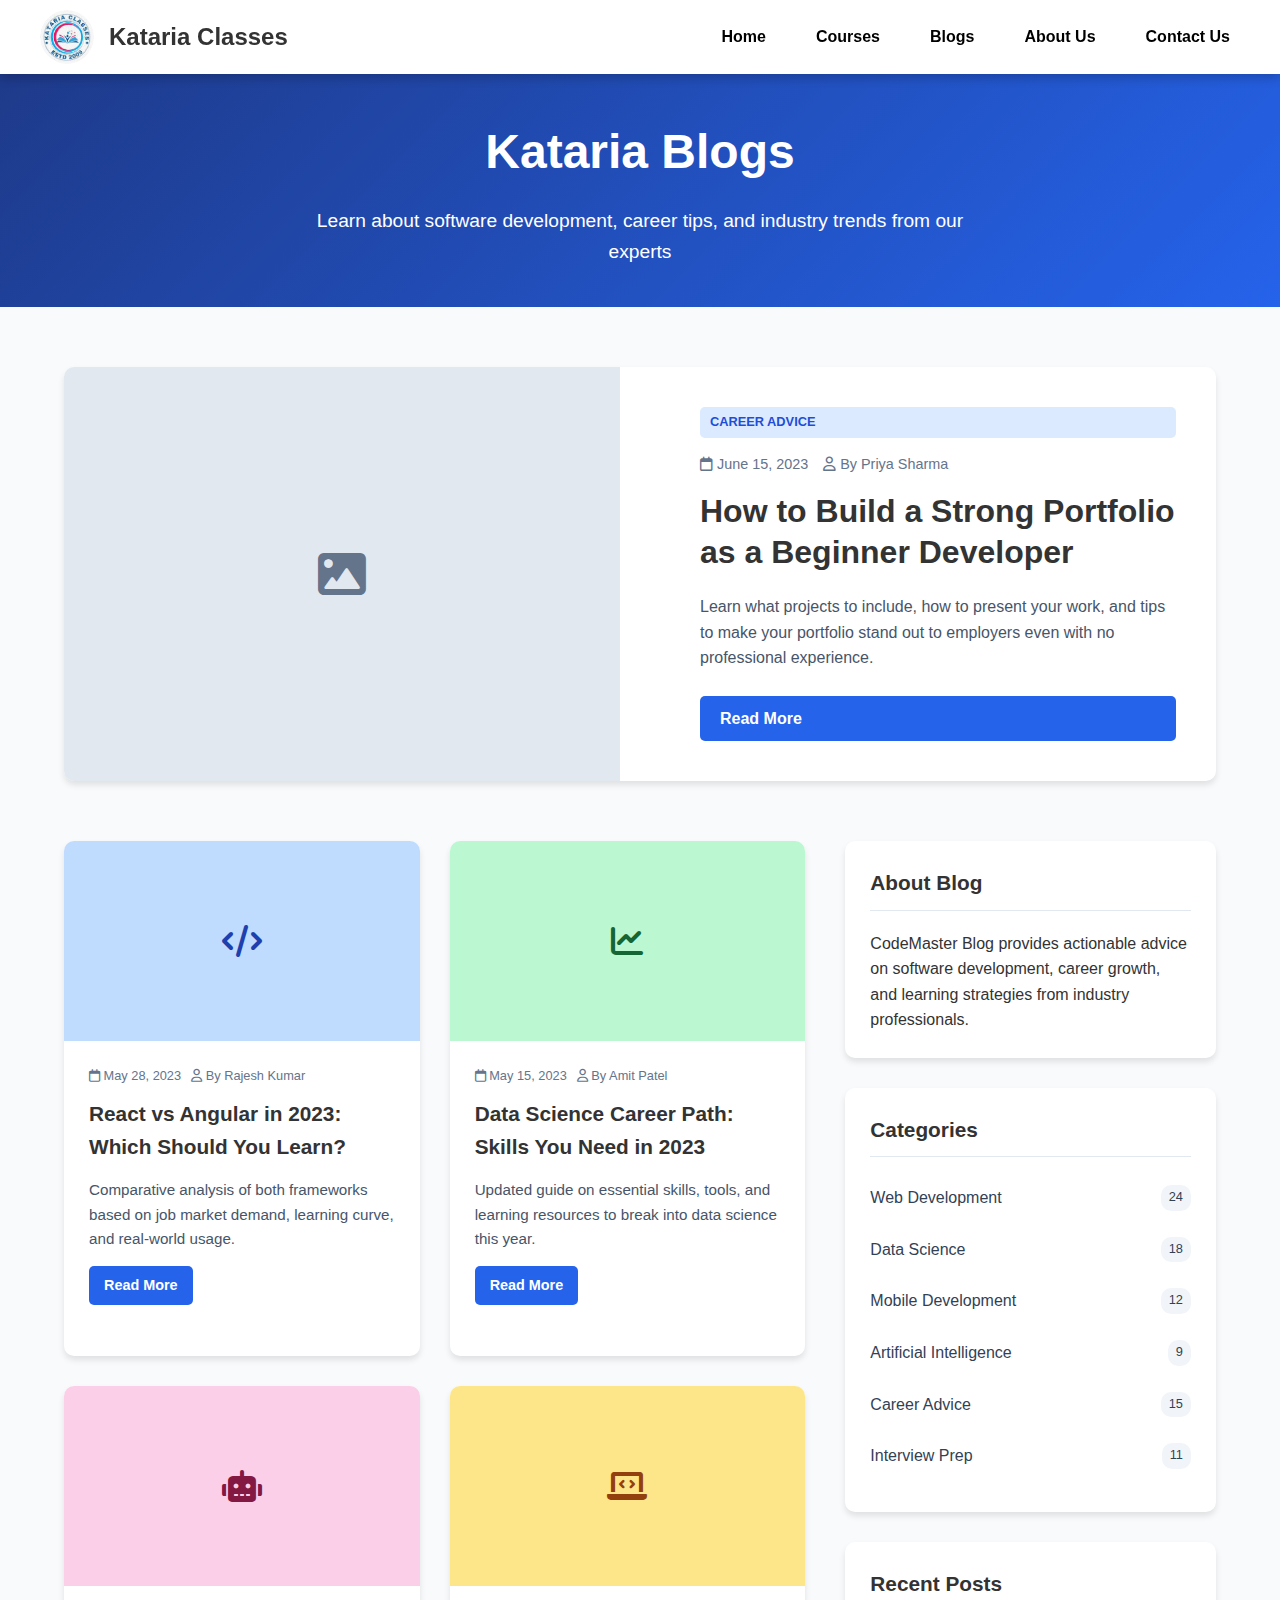
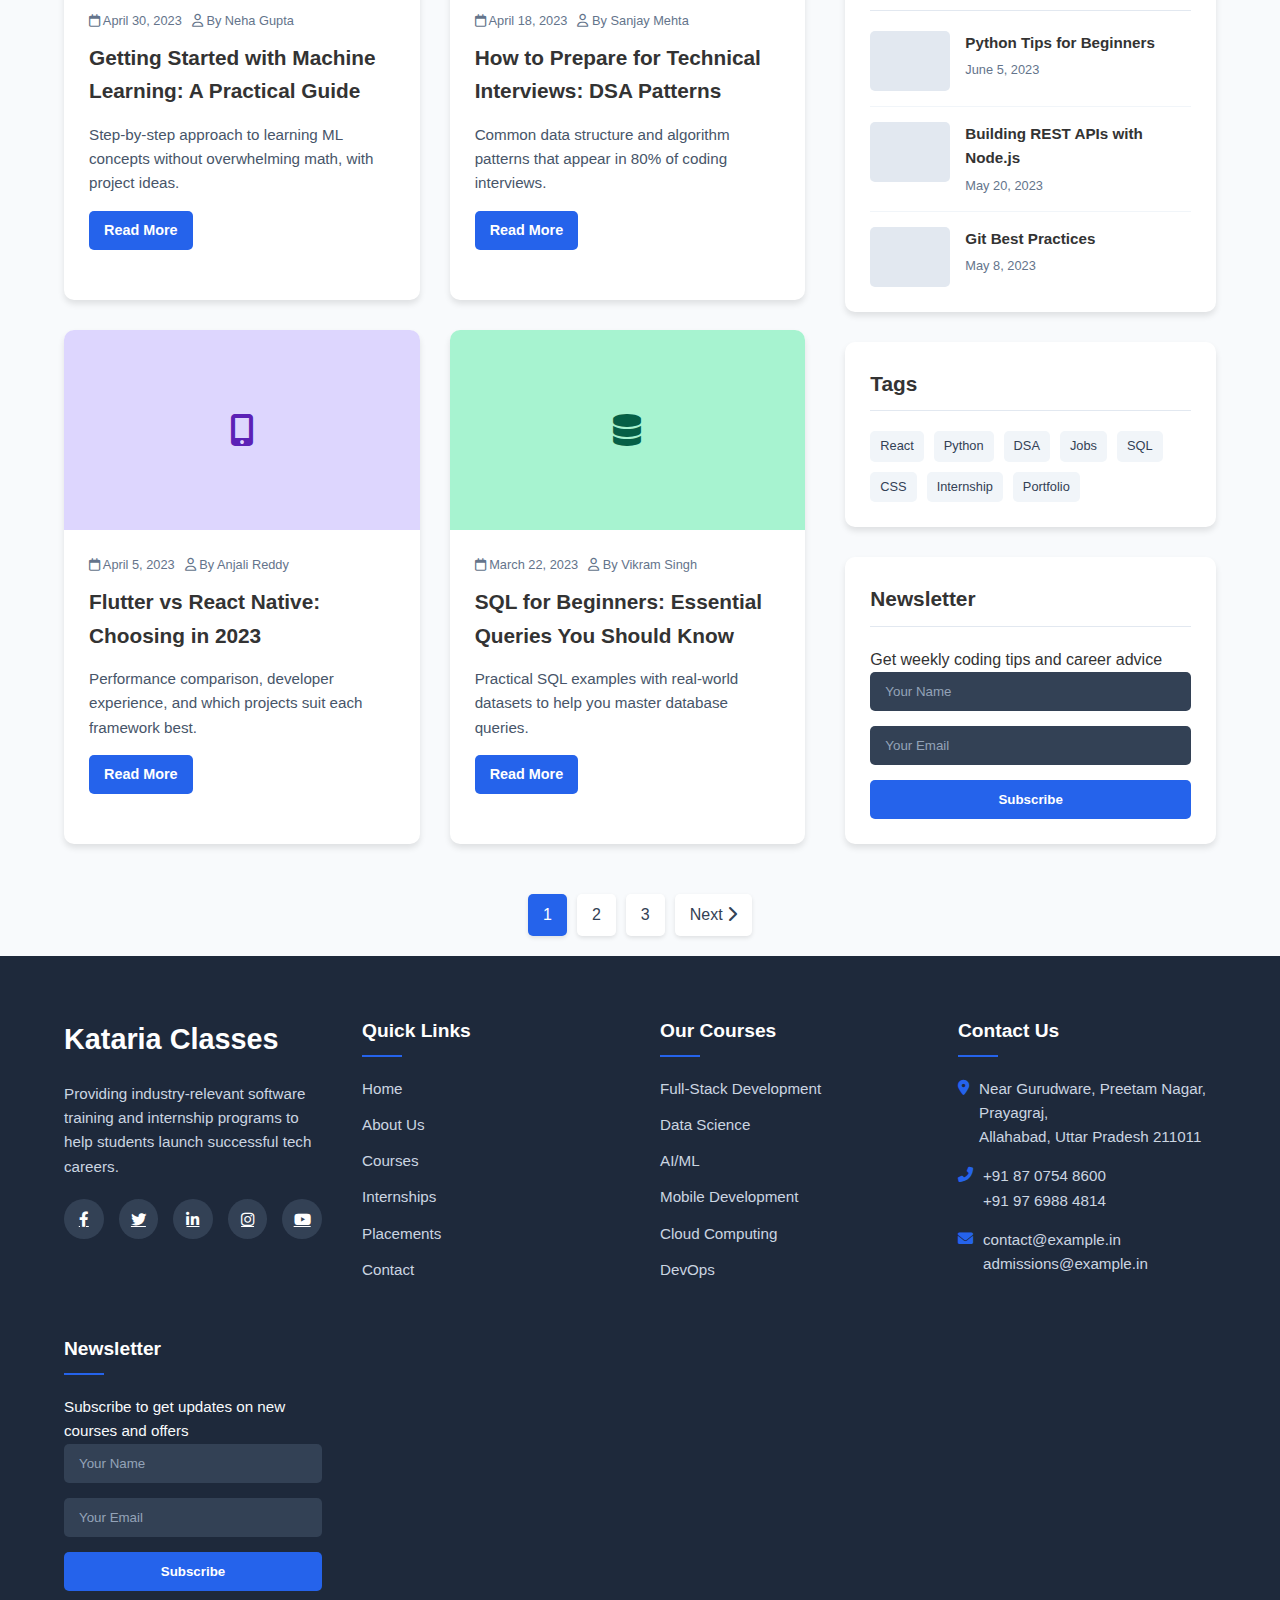
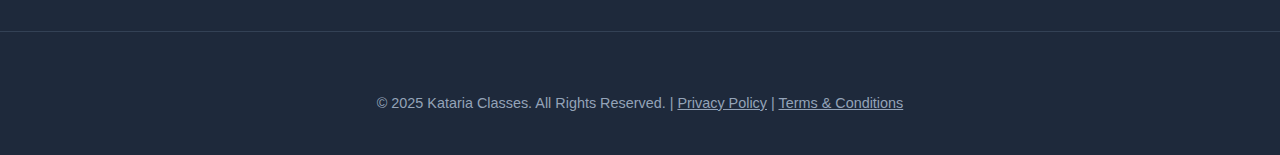
<file: blogs.html>
<!DOCTYPE html>
<html lang="en">
<head>
    <meta charset="UTF-8">
    <meta name="viewport" content="width=device-width, initial-scale=1.0">
    <title>Blog - CodeMaster | Software Training & Internships</title>
    <style>
        /* Global Styles */
        * {
            margin: 0;
            padding: 0;
            box-sizing: border-box;
            font-family: 'Segoe UI', Tahoma, Geneva, Verdana, sans-serif;
        }
        
        body {
            line-height: 1.6;
            color: #333;
            background: #f8fafc;
        }
        
        .navbar {
            display: flex;
            justify-content: space-between;
            align-items: center;
            background-color: white;
            padding: 10px 40px;
            box-shadow: 0 4px 10px rgba(0, 0, 0, 0.2);
            position: sticky;
            top: 0px;
            z-index: 1000;
            transition: all 0.3s ease;
        }

        body.scrolled .navbar {
            top: 0;
            margin: 0;
            border-radius: 0;
            box-shadow: 0 2px 5px rgba(0, 0, 0, 0.1);
            padding: 10px 20px;
        }

        body.scrolled {
            padding-top: 80px; /* Prevents content from jumping behind navbar */
        }
        
        .logo {
            display: flex;
            align-items: center;
            gap: 15px;
        }
        
        .logo img {
            height: 54px;
            width: 54px;
            border-radius: 30px;
        }
        
        .logo h1 {
            margin: 0;
            font-size: 1.5rem;
            color: #333;
        }
        
        .nav-links {
            list-style: none;
            padding: 0;
            display: flex;
            gap: 30px;
            margin: 0;
            transition: all 0.3s ease;
        }
        
        .nav-links li {
            display: inline;
        }
        
        .nav-links a {
            text-decoration: none;
            color: black;
            font-weight: bold;
            font-size: 1em;
            transition: color 0.3s ease;
            padding: 5px 10px;
            border-radius: 20px;
        }
        
        .nav-links a:hover {
            text-shadow: 0 2px 5px rgba(0, 0, 0, 0.2);
        }
        
        /* Mobile Menu Button */
        .menu-btn {
            display: none;
            cursor: pointer;
            background: none;
            border: none;
            font-size: 1.5rem;
            color: #333;
        }
        .side-nav {
    position: fixed;
    left: -250px;
    top: 0;
    width: 250px;
    height: 100%;
    background-color: #1e293b;
    padding: 20px;
    transition: 0.3s;
    z-index: 1000;
}

.side-nav .close-btn {
    background: none;
    border: none;
    color: #fff;
    font-size: 24px;
    float: right;
    cursor: pointer;
}

.side-nav-links {
    list-style: none;
    margin-top: 40px;
    display: flex;
    flex-direction: column;
    gap: 20px;
}

.side-nav-links a {
    text-decoration: none;
    color: #fff;
    font-size: 18px;
}
        
        /* Mobile Styles */
        @media (max-width: 768px) {
            .navbar {
                padding: 10px 20px;
            }
            body.scrolled .navbar {
                padding: 10px 20px;
            }
            
            .menu-btn {
                display: block;
            }
            
            .nav-links {
                position: fixed;
                top: 0;
                right: -100%;
                width: 70%;
                max-width: 300px;
                height: 100vh;
                background: white;
                flex-direction: column;
                align-items: center;
                justify-content: center;
                gap: 30px;
                box-shadow: -5px 0 15px rgba(0, 0, 0, 0.1);
                transition: right 0.3s ease;
            }
            
            .nav-links.active {
                right: 0;
            }
            
            .nav-links li {
                width: 100%;
                text-align: center;
            }
            
            .nav-links a {
                display: block;
                padding: 15px;
                font-size: 1.2rem;
            }
            
           
        }
        .container {
            width: 90%;
            max-width: 1200px;
            margin: 0 auto;
            padding: 20px 0;
        }
        
        .btn {
            display: inline-block;
            padding: 10px 20px;
            background: #2563eb;
            color: white;
            text-decoration: none;
            border-radius: 5px;
            font-weight: 600;
            transition: all 0.3s ease;
        }
        
        .btn:hover {
            background: #1d4ed8;
            transform: translateY(-2px);
        }
        
        .section-title {
            text-align: center;
            margin-bottom: 40px;
            font-size: 2.2rem;
            color: #1e293b;
        }
        
        /* Header */
        .blog-header {
            background: linear-gradient(135deg, #1e3a8a, #2563eb);
            color: white;
            padding: 20px 0;
            text-align: center;
            margin-bottom: 40px;
        }
        
        .blog-header h1 {
            font-size: 3rem;
            margin-bottom: 15px;
        }
        
        .blog-header p {
            font-size: 1.2rem;
            max-width: 700px;
            margin: 0 auto;
        }
        
        /* Featured Post */
        .featured-post {
            display: grid;
            grid-template-columns: 1fr 1fr;
            gap: 40px;
            margin-bottom: 60px;
            background: white;
            border-radius: 10px;
            overflow: hidden;
            box-shadow: 0 4px 6px rgba(0, 0, 0, 0.1);
        }
        
        .featured-img {
            /* height: 400px; */
            background: #e2e8f0;
            display: flex;
            align-items: center;
            justify-content: center;
        }
        
        .featured-content {
            padding: 40px;
            display: flex;
            flex-direction: column;
            justify-content: center;
        }
        
        .featured-content .meta {
            display: flex;
            gap: 15px;
            margin-bottom: 15px;
            color: #64748b;
            font-size: 0.9rem;
        }
        
        .featured-content h2 {
            font-size: 2rem;
            margin-bottom: 20px;
            line-height: 1.3;
        }
        
        .featured-content p {
            margin-bottom: 25px;
            color: #475569;
        }
        
        .tag {
            display: inline-block;
            padding: 5px 10px;
            background: #dbeafe;
            color: #1d4ed8;
            border-radius: 5px;
            font-size: 0.8rem;
            font-weight: 600;
            margin-bottom: 15px;
        }
        
        /* Blog Grid */
        .blog-grid {
            display: grid;
            grid-template-columns: 2fr 1fr;
            gap: 40px;
        }
        
        .posts-container {
            display: grid;
            grid-template-columns: repeat(auto-fit, minmax(300px, 1fr));
            gap: 30px;
        }
        
        .post-card {
            background: white;
            border-radius: 10px;
            overflow: hidden;
            box-shadow: 0 4px 6px rgba(0, 0, 0, 0.1);
            transition: all 0.3s ease;
        }
        
        .post-card:hover {
            transform: translateY(-5px);
            box-shadow: 0 10px 15px rgba(0, 0, 0, 0.1);
        }
        
        .post-img {
            height: 200px;
            background: #e2e8f0;
            display: flex;
            align-items: center;
            justify-content: center;
        }
        
        .post-content {
            padding: 25px;
        }
        
        .post-content .meta {
            display: flex;
            gap: 10px;
            margin-bottom: 10px;
            color: #64748b;
            font-size: 0.8rem;
        }
        
        .post-content h3 {
            margin-bottom: 15px;
            font-size: 1.3rem;
        }
        
        .post-content p {
            color: #475569;
            margin-bottom: 15px;
            font-size: 0.95rem;
        }
        
        /* Sidebar */
        .sidebar {
            display: flex;
            flex-direction: column;
            gap: 30px;
        }
        
        .sidebar-widget {
            background: white;
            border-radius: 10px;
            padding: 25px;
            box-shadow: 0 4px 6px rgba(0, 0, 0, 0.1);
        }
        
        .widget-title {
            margin-bottom: 20px;
            padding-bottom: 10px;
            border-bottom: 1px solid #e2e8f0;
            font-size: 1.3rem;
        }
        
        .category-list {
            list-style: none;
        }
        
        .category-list li {
            margin-bottom: 10px;
        }
        
        .category-list a {
            display: flex;
            justify-content: space-between;
            color: #334155;
            text-decoration: none;
            padding: 8px 0;
            transition: all 0.2s ease;
        }
        
        .category-list a:hover {
            color: #2563eb;
        }
        
        .category-list span {
            background: #f1f5f9;
            padding: 2px 8px;
            border-radius: 10px;
            font-size: 0.8rem;
        }
        
        .recent-posts {
            list-style: none;
        }
        
        .recent-post {
            display: flex;
            gap: 15px;
            margin-bottom: 15px;
            padding-bottom: 15px;
            border-bottom: 1px solid #f1f5f9;
        }
        
        .recent-post:last-child {
            margin-bottom: 0;
            padding-bottom: 0;
            border-bottom: none;
        }
        
        .recent-img {
            width: 80px;
            height: 60px;
            background: #e2e8f0;
            flex-shrink: 0;
            border-radius: 5px;
        }
        
        .recent-content h4 {
            font-size: 0.95rem;
            margin-bottom: 5px;
        }
        
        .recent-content .meta {
            font-size: 0.8rem;
            color: #64748b;
        }
        
        .tags-container {
            display: flex;
            flex-wrap: wrap;
            gap: 10px;
        }
        
        .tag-sm {
            display: inline-block;
            padding: 5px 10px;
            background: #f1f5f9;
            color: #334155;
            border-radius: 5px;
            font-size: 0.8rem;
            text-decoration: none;
            transition: all 0.2s ease;
        }
        
        .tag-sm:hover {
            background: #dbeafe;
            color: #1d4ed8;
        }
        
        /* Newsletter */
        .newsletter-form {
            display: flex;
            flex-direction: column;
            gap: 15px;
        }
        
        .newsletter-form input {
            padding: 10px 15px;
            border: 1px solid #e2e8f0;
            border-radius: 5px;
        }
        
        .newsletter-form button {
            padding: 10px;
            background: #2563eb;
            color: white;
            border: none;
            border-radius: 5px;
            font-weight: 600;
            cursor: pointer;
            transition: all 0.3s ease;
        }
        
        .newsletter-form button:hover {
            background: #1d4ed8;
        }
        
        /* Pagination */
        .pagination {
            display: flex;
            justify-content: center;
            gap: 10px;
            margin-top: 50px;
        }
        
        .page-link {
            display: inline-block;
            padding: 8px 15px;
            background: white;
            color: #334155;
            border-radius: 5px;
            text-decoration: none;
            box-shadow: 0 2px 4px rgba(0, 0, 0, 0.1);
            transition: all 0.2s ease;
        }
        
        .page-link:hover, .page-link.active {
            background: #2563eb;
            color: white;
        }
        
        @media (max-width: 992px) {
            .featured-post {
                grid-template-columns: 1fr;
            }
            
            .featured-img {
                height: 250px;
            }
            
            .blog-grid {
                grid-template-columns: 1fr;
            }
        }
        
        @media (max-width: 576px) {
            .blog-header h1 {
                font-size: 2.2rem;
            }
            
            .featured-content {
                padding: 25px;
            }
            
            .featured-content h2 {
                font-size: 1.6rem;
            }
        }
        /* Footer Styles */
        footer {
            background: #1e293b;
            color: #f8fafc;
            padding: 60px 0 20px;
            font-size: 0.95rem;
        }
        
        .footer-container {
            width: 90%;
            max-width: 1200px;
            margin: 0 auto;
            display: grid;
            grid-template-columns: repeat(auto-fit, minmax(200px, 1fr));
            gap: 40px;
        }
        
        .footer-logo {
            margin-bottom: 20px;
            font-size: 1.8rem;
            font-weight: 700;
            color: white;
        }
        
        .footer-about p {
            margin-bottom: 20px;
            line-height: 1.6;
            color: #cbd5e1;
        }
        
        .footer-heading {
            color: white;
            font-size: 1.2rem;
            margin-bottom: 20px;
            position: relative;
            padding-bottom: 10px;
        }
        
        .footer-heading::after {
            content: '';
            position: absolute;
            left: 0;
            bottom: 0;
            width: 40px;
            height: 2px;
            background: #2563eb;
        }
        
        .footer-links {
            list-style: none;
        }
        
        .footer-links li {
            margin-bottom: 12px;
        }
        
        .footer-links a {
            color: #cbd5e1;
            text-decoration: none;
            transition: all 0.3s ease;
            display: block;
        }
        
        .footer-links a:hover {
            color: #2563eb;
            transform: translateX(5px);
        }
        
        .footer-contact li {
            display: flex;
            gap: 10px;
            margin-bottom: 15px;
            align-items: flex-start;
            color: #cbd5e1;
        }
        
        .footer-contact i {
            color: #2563eb;
            margin-top: 3px;
        }
        
        .newsletter-form {
            display: flex;
            flex-direction: column;
            gap: 15px;
        }
        
        .newsletter-form input {
            padding: 12px 15px;
            border: none;
            border-radius: 5px;
            background: #334155;
            color: white;
        }
        
        .newsletter-form input::placeholder {
            color: #94a3b8;
        }
        
        .newsletter-form button {
            padding: 12px;
            background: #2563eb;
            color: white;
            border: none;
            border-radius: 5px;
            font-weight: 600;
            cursor: pointer;
            transition: all 0.3s ease;
        }
        
        .newsletter-form button:hover {
            background: #1d4ed8;
        }
        
        .social-links {
            display: flex;
            gap: 15px;
            margin-top: 20px;
        }
        
        .social-links a {
            display: flex;
            align-items: center;
            justify-content: center;
            width: 40px;
            height: 40px;
            background: #334155;
            color: white;
            border-radius: 50%;
            transition: all 0.3s ease;
        }
        
        .social-links a:hover {
            background: #2563eb;
            transform: translateY(-3px);
        }
        
        .footer-bottom {
            text-align: center;
            padding-top: 40px;
            margin-top: 40px;
            border-top: 1px solid #334155;
            color: #94a3b8;
            font-size: 0.9rem;
        }
        
        @media (max-width: 768px) {
            .footer-container {
                grid-template-columns: 1fr;
                gap: 30px;
            }
        }
    </style>
    <link rel="stylesheet" href="https://cdnjs.cloudflare.com/ajax/libs/font-awesome/6.0.0-beta3/css/all.min.css">
</head>
<body>
    <nav class="navbar">
        <div class="logo">
            <img src="assets/image.png" alt="Katatia Classes Logo">
            <h1>Kataria Classes</h1>
        </div>
        
        <button class="menu-btn" id="menu-btn">&#9776;</button>
        
        <ul class="nav-links" id="navLinks">
            <li><a href="index.html">Home</a></li>
            <li><a href="courses.html">Courses</a></li>
            <li><a href="blogs.html">Blogs</a></li>
            <li><a href="#">About Us</a></li>
            <li><a href="contact.html">Contact Us</a></li>
        </ul>
        
    </nav>
     <!-- Side Navbar -->
     <div class="side-nav" id="side-nav">
        <button class="close-btn" id="close-btn">&times;</button>
        <ul class="side-nav-links">
            <li><a href="index.html">Home</a></li>
            <li><a href="courses.html">Courses</a></li>
            <li><a href="blogs.html">Blogs</a></li>
            <li><a href="#">About Us</a></li>
            <li><a href="contact.html">Contact Us</a></li>
        </ul>
    </div>
    <!-- Blog Header -->
    <header class="blog-header">
        <div class="container">
            <h1>Kataria Blogs</h1>
            <p>Learn about software development, career tips, and industry trends from our experts</p>
        </div>
    </header>
    
    <main class="container">
        <!-- Featured Post -->
        <section class="featured-post">
            <div class="featured-img">
                <i class="fas fa-image" style="font-size: 3rem; color: #64748b;"></i>
            </div>
            <div class="featured-content">
                <span class="tag">CAREER ADVICE</span>
                <div class="meta">
                    <span><i class="far fa-calendar"></i> June 15, 2023</span>
                    <span><i class="far fa-user"></i> By Priya Sharma</span>
                </div>
                <h2>How to Build a Strong Portfolio as a Beginner Developer</h2>
                <p>Learn what projects to include, how to present your work, and tips to make your portfolio stand out to employers even with no professional experience.</p>
                <a href="#" class="btn">Read More</a>
            </div>
        </section>
        
        <!-- Blog Content -->
        <div class="blog-grid">
            <!-- Main Posts -->
            <div class="posts-container">
                <!-- Post 1 -->
                <article class="post-card">
                    <div class="post-img" style="background: #bfdbfe;">
                        <i class="fas fa-code" style="font-size: 2rem; color: #1e40af;"></i>
                    </div>
                    <div class="post-content">
                        <div class="meta">
                            <span><i class="far fa-calendar"></i> May 28, 2023</span>
                            <span><i class="far fa-user"></i> By Rajesh Kumar</span>
                        </div>
                        <h3>React vs Angular in 2023: Which Should You Learn?</h3>
                        <p>Comparative analysis of both frameworks based on job market demand, learning curve, and real-world usage.</p>
                        <a href="#" class="btn" style="padding: 8px 15px; font-size: 0.9rem;">Read More</a>
                    </div>
                </article>
                
                <!-- Post 2 -->
                <article class="post-card">
                    <div class="post-img" style="background: #bbf7d0;">
                        <i class="fas fa-chart-line" style="font-size: 2rem; color: #166534;"></i>
                    </div>
                    <div class="post-content">
                        <div class="meta">
                            <span><i class="far fa-calendar"></i> May 15, 2023</span>
                            <span><i class="far fa-user"></i> By Amit Patel</span>
                        </div>
                        <h3>Data Science Career Path: Skills You Need in 2023</h3>
                        <p>Updated guide on essential skills, tools, and learning resources to break into data science this year.</p>
                        <a href="#" class="btn" style="padding: 8px 15px; font-size: 0.9rem;">Read More</a>
                    </div>
                </article>
                
                <!-- Post 3 -->
                <article class="post-card">
                    <div class="post-img" style="background: #fbcfe8;">
                        <i class="fas fa-robot" style="font-size: 2rem; color: #831843;"></i>
                    </div>
                    <div class="post-content">
                        <div class="meta">
                            <span><i class="far fa-calendar"></i> April 30, 2023</span>
                            <span><i class="far fa-user"></i> By Neha Gupta</span>
                        </div>
                        <h3>Getting Started with Machine Learning: A Practical Guide</h3>
                        <p>Step-by-step approach to learning ML concepts without overwhelming math, with project ideas.</p>
                        <a href="#" class="btn" style="padding: 8px 15px; font-size: 0.9rem;">Read More</a>
                    </div>
                </article>
                
                <!-- Post 4 -->
                <article class="post-card">
                    <div class="post-img" style="background: #fde68a;">
                        <i class="fas fa-laptop-code" style="font-size: 2rem; color: #92400e;"></i>
                    </div>
                    <div class="post-content">
                        <div class="meta">
                            <span><i class="far fa-calendar"></i> April 18, 2023</span>
                            <span><i class="far fa-user"></i> By Sanjay Mehta</span>
                        </div>
                        <h3>How to Prepare for Technical Interviews: DSA Patterns</h3>
                        <p>Common data structure and algorithm patterns that appear in 80% of coding interviews.</p>
                        <a href="#" class="btn" style="padding: 8px 15px; font-size: 0.9rem;">Read More</a>
                    </div>
                </article>
                
                <!-- Post 5 -->
                <article class="post-card">
                    <div class="post-img" style="background: #ddd6fe;">
                        <i class="fas fa-mobile-alt" style="font-size: 2rem; color: #5b21b6;"></i>
                    </div>
                    <div class="post-content">
                        <div class="meta">
                            <span><i class="far fa-calendar"></i> April 5, 2023</span>
                            <span><i class="far fa-user"></i> By Anjali Reddy</span>
                        </div>
                        <h3>Flutter vs React Native: Choosing in 2023</h3>
                        <p>Performance comparison, developer experience, and which projects suit each framework best.</p>
                        <a href="#" class="btn" style="padding: 8px 15px; font-size: 0.9rem;">Read More</a>
                    </div>
                </article>
                
                <!-- Post 6 -->
                <article class="post-card">
                    <div class="post-img" style="background: #a7f3d0;">
                        <i class="fas fa-database" style="font-size: 2rem; color: #065f46;"></i>
                    </div>
                    <div class="post-content">
                        <div class="meta">
                            <span><i class="far fa-calendar"></i> March 22, 2023</span>
                            <span><i class="far fa-user"></i> By Vikram Singh</span>
                        </div>
                        <h3>SQL for Beginners: Essential Queries You Should Know</h3>
                        <p>Practical SQL examples with real-world datasets to help you master database queries.</p>
                        <a href="#" class="btn" style="padding: 8px 15px; font-size: 0.9rem;">Read More</a>
                    </div>
                </article>
            </div>
            
            <!-- Sidebar -->
            <aside class="sidebar">
                <!-- About Widget -->
                <div class="sidebar-widget">
                    <h3 class="widget-title">About Blog</h3>
                    <p>CodeMaster Blog provides actionable advice on software development, career growth, and learning strategies from industry professionals.</p>
                </div>
                
                <!-- Categories -->
                <div class="sidebar-widget">
                    <h3 class="widget-title">Categories</h3>
                    <ul class="category-list">
                        <li><a href="#">Web Development <span>24</span></a></li>
                        <li><a href="#">Data Science <span>18</span></a></li>
                        <li><a href="#">Mobile Development <span>12</span></a></li>
                        <li><a href="#">Artificial Intelligence <span>9</span></a></li>
                        <li><a href="#">Career Advice <span>15</span></a></li>
                        <li><a href="#">Interview Prep <span>11</span></a></li>
                    </ul>
                </div>
                
                <!-- Recent Posts -->
                <div class="sidebar-widget">
                    <h3 class="widget-title">Recent Posts</h3>
                    <ul class="recent-posts">
                        <li class="recent-post">
                            <div class="recent-img"></div>
                            <div class="recent-content">
                                <h4>Python Tips for Beginners</h4>
                                <div class="meta">June 5, 2023</div>
                            </div>
                        </li>
                        <li class="recent-post">
                            <div class="recent-img"></div>
                            <div class="recent-content">
                                <h4>Building REST APIs with Node.js</h4>
                                <div class="meta">May 20, 2023</div>
                            </div>
                        </li>
                        <li class="recent-post">
                            <div class="recent-img"></div>
                            <div class="recent-content">
                                <h4>Git Best Practices</h4>
                                <div class="meta">May 8, 2023</div>
                            </div>
                        </li>
                    </ul>
                </div>
                
                <!-- Tags -->
                <div class="sidebar-widget">
                    <h3 class="widget-title">Tags</h3>
                    <div class="tags-container">
                        <a href="#" class="tag-sm">React</a>
                        <a href="#" class="tag-sm">Python</a>
                        <a href="#" class="tag-sm">DSA</a>
                        <a href="#" class="tag-sm">Jobs</a>
                        <a href="#" class="tag-sm">SQL</a>
                        <a href="#" class="tag-sm">CSS</a>
                        <a href="#" class="tag-sm">Internship</a>
                        <a href="#" class="tag-sm">Portfolio</a>
                    </div>
                </div>
                
                <!-- Newsletter -->
                <div class="sidebar-widget">
                    <h3 class="widget-title">Newsletter</h3>
                    <p>Get weekly coding tips and career advice</p>
                    <form class="newsletter-form">
                        <input type="text" placeholder="Your Name">
                        <input type="email" placeholder="Your Email">
                        <button type="submit">Subscribe</button>
                    </form>
                </div>
            </aside>
        </div>
        
        <!-- Pagination -->
        <div class="pagination">
            <a href="#" class="page-link active">1</a>
            <a href="#" class="page-link">2</a>
            <a href="#" class="page-link">3</a>
            <a href="#" class="page-link">Next <i class="fas fa-chevron-right"></i></a>
        </div>
    </main>
     <!-- Footer Section -->
     <footer>
        <div class="footer-container">
            <!-- About Column -->
            <div class="footer-about">
                <div class="footer-logo">Kataria Classes</div>
                <p>Providing industry-relevant software training and internship programs to help students launch successful tech careers.</p>
                <div class="social-links">
                    <a href="#"><i class="fab fa-facebook-f"></i></a>
                    <a href="#"><i class="fab fa-twitter"></i></a>
                    <a href="#"><i class="fab fa-linkedin-in"></i></a>
                    <a href="#"><i class="fab fa-instagram"></i></a>
                    <a href="#"><i class="fab fa-youtube"></i></a>
                </div>
            </div>
            
            <!-- Quick Links Column -->
            <div class="footer-links-col">
                <h3 class="footer-heading">Quick Links</h3>
                <ul class="footer-links">
                    <li><a href="#">Home</a></li>
                    <li><a href="#">About Us</a></li>
                    <li><a href="#">Courses</a></li>
                    <li><a href="#">Internships</a></li>
                    <li><a href="#">Placements</a></li>
                    <li><a href="#">Contact</a></li>
                </ul>
            </div>
            
            <!-- Courses Column -->
            <div class="footer-links-col">
                <h3 class="footer-heading">Our Courses</h3>
                <ul class="footer-links">
                    <li><a href="#">Full-Stack Development</a></li>
                    <li><a href="#">Data Science</a></li>
                    <li><a href="#">AI/ML</a></li>
                    <li><a href="#">Mobile Development</a></li>
                    <li><a href="#">Cloud Computing</a></li>
                    <li><a href="#">DevOps</a></li>
                </ul>
            </div>
            
            <!-- Contact Column -->
            <div class="footer-contact-col">
                <h3 class="footer-heading">Contact Us</h3>
                <ul class="footer-contact">
                    <li>
                        <i class="fas fa-map-marker-alt"></i>
                        <span>Near Gurudware, Preetam Nagar, Prayagraj,<br>Allahabad, Uttar Pradesh 211011</span>
                    </li>
                    <li>
                        <i class="fas fa-phone-alt"></i>
                        <span>+91 87 0754 8600<br>+91 97 6988 4814</span>
                    </li>
                    <li>
                        <i class="fas fa-envelope"></i>
                        <span>contact@example.in<br>admissions@example.in</span>
                    </li>
                </ul>
            </div>
            
            <!-- Newsletter Column -->
            <div class="footer-newsletter">
                <h3 class="footer-heading">Newsletter</h3>
                <p>Subscribe to get updates on new courses and offers</p>
                <form class="newsletter-form">
                    <input type="text" placeholder="Your Name">
                    <input type="email" placeholder="Your Email">
                    <button type="submit">Subscribe</button>
                </form>
            </div>
        </div>
        
        <!-- Footer Bottom -->
        <div class="footer-bottom">
            <div class="container">
                <p>&copy; 2025 Kataria Classes. All Rights Reserved. | <a href="#" style="color: #94a3b8;">Privacy Policy</a> | <a href="#" style="color: #94a3b8;">Terms & Conditions</a></p>
            </div>
        </div>
    </footer>

    <script>
        // Newsletter form submission
        document.querySelector('.newsletter-form').addEventListener('submit', function(e) {
            e.preventDefault();
            alert('Thank you for subscribing!');
            this.reset();
        });
    </script>
    
    <script>
        // Simple interactivity for demo
        document.querySelectorAll('.category-list a').forEach(link => {
            link.addEventListener('click', function(e) {
                e.preventDefault();
                alert('Filtering by: ' + this.textContent.split(' ')[0]);
            });
        });
        
        document.querySelector('.newsletter-form').addEventListener('submit', function(e) {
            e.preventDefault();
            alert('Thanks for subscribing!');
            this.reset();
        });
    </script>
     <script>
        const menuBtn = document.getElementById('menu-btn');
        const closeBtn = document.getElementById('close-btn');
        const sideNav = document.getElementById('side-nav');
        
        menuBtn.addEventListener('click', () => {
            sideNav.style.left = '0';
        });
        
        closeBtn.addEventListener('click', () => {
            sideNav.style.left = '-100%';
        });
            </script>
</body>
</html>
</file>
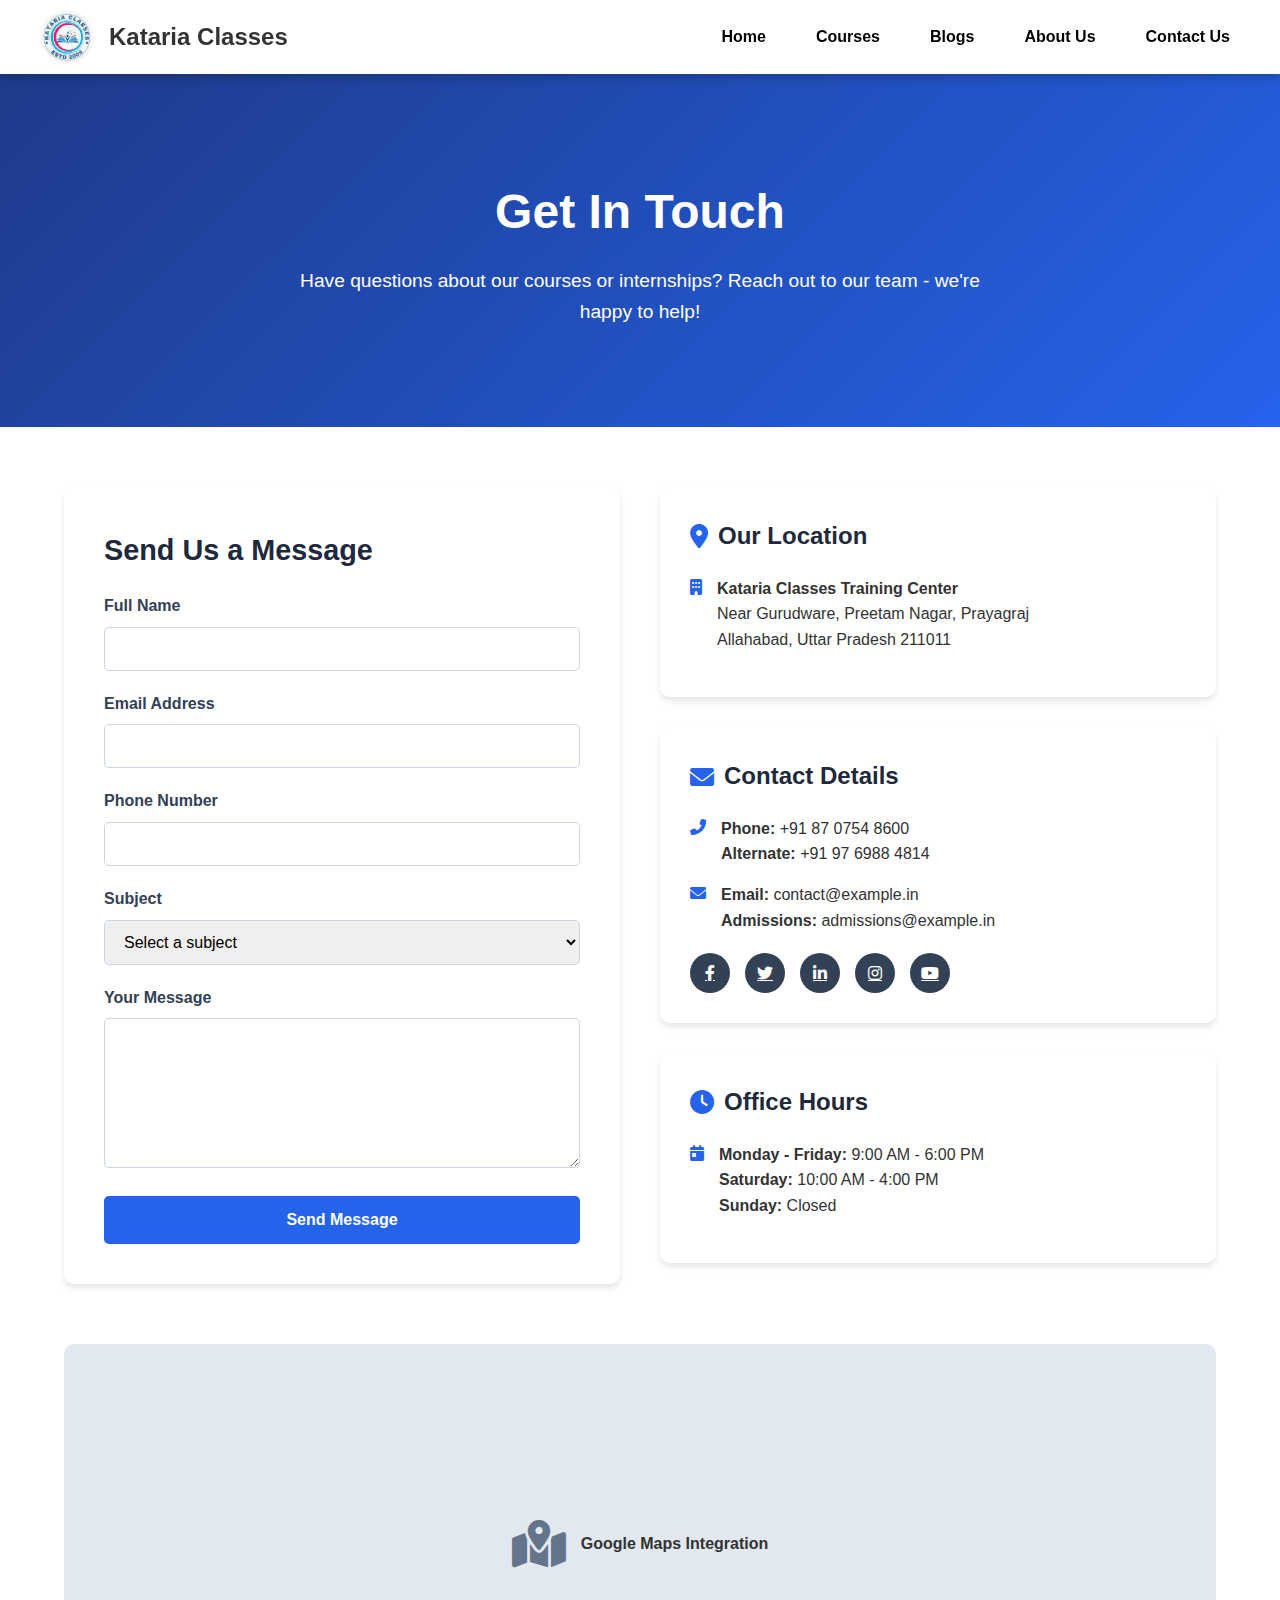
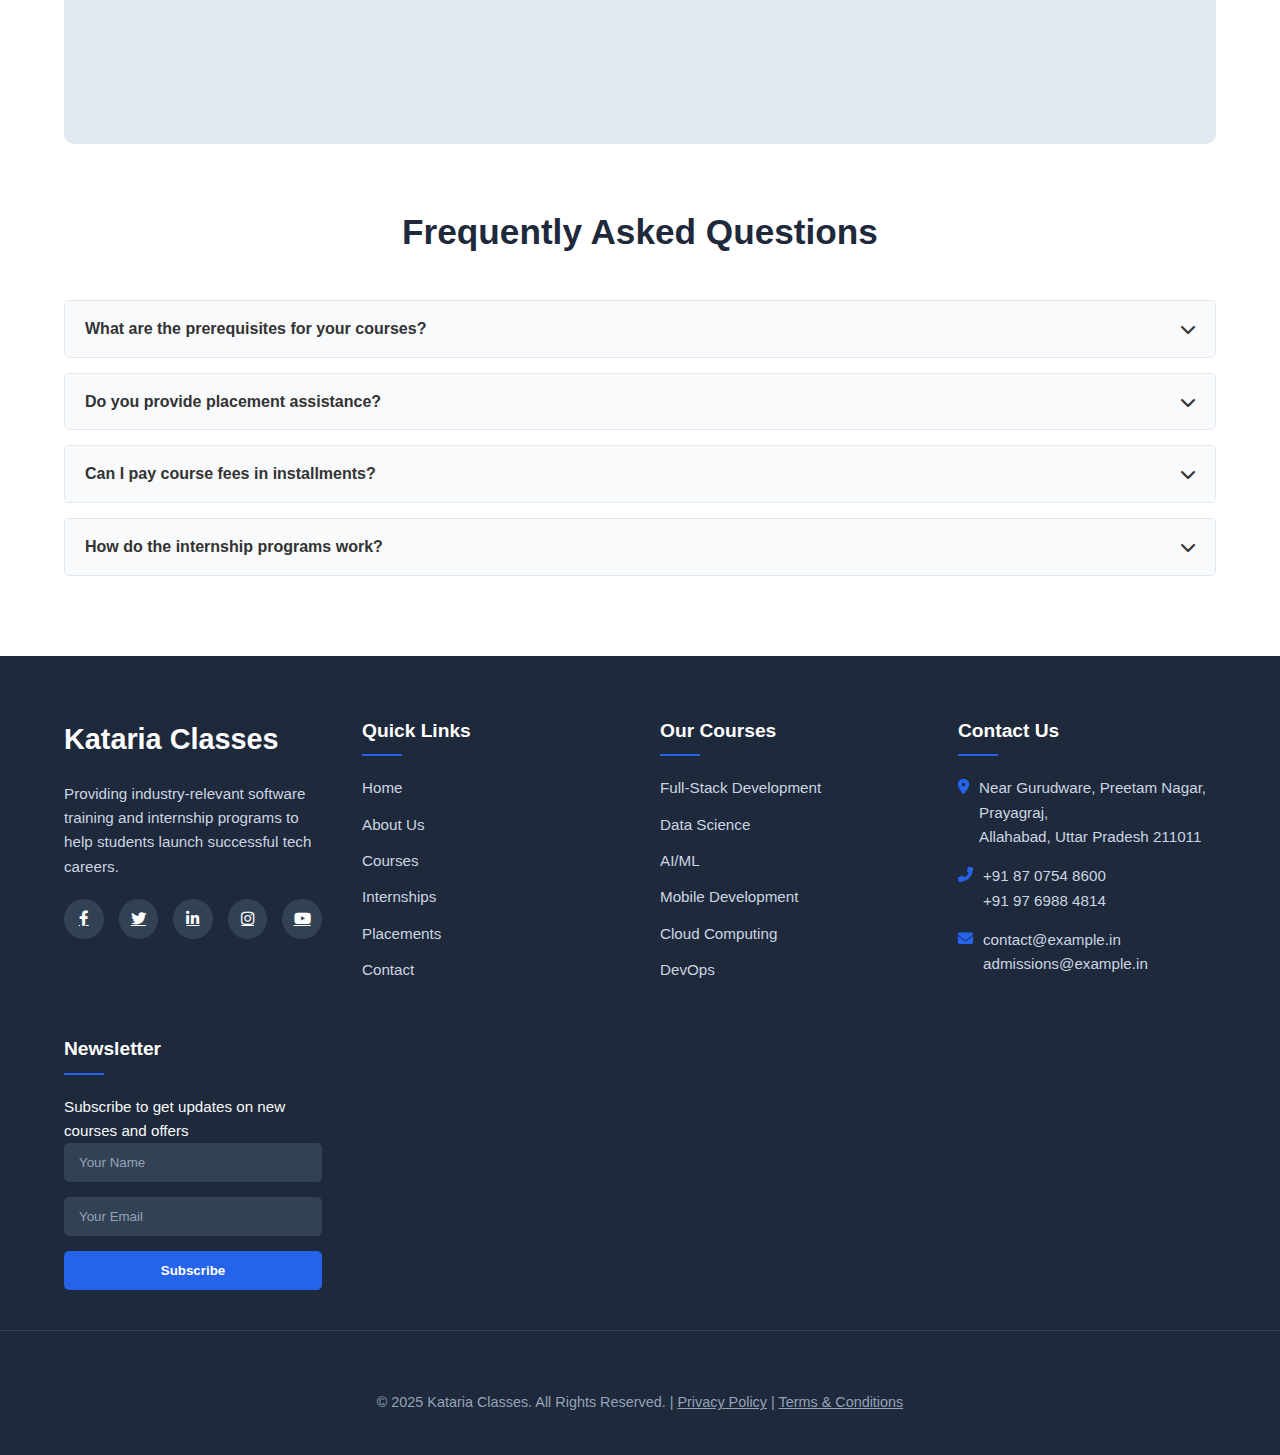
<file: contact.html>
<!DOCTYPE html>
<html lang="en">
<head>
    <meta charset="UTF-8">
    <meta name="viewport" content="width=device-width, initial-scale=1.0">
    <title>Contact Us - CodeMaster | Software Training & Internships</title>
    <style>
        /* Global Styles */
        * {
            margin: 0;
            padding: 0;
            box-sizing: border-box;
            font-family: 'Segoe UI', Tahoma, Geneva, Verdana, sans-serif;
        }
        
        body {
            line-height: 1.6;
            color: #333;
        }
        
        .navbar {
            display: flex;
            justify-content: space-between;
            align-items: center;
            background-color: white;
            padding: 10px 40px;
            box-shadow: 0 4px 10px rgba(0, 0, 0, 0.2);
            position: sticky;
            top: 0px;
            z-index: 1000;
            transition: all 0.3s ease;
        }

        body.scrolled .navbar {
            top: 0;
            margin: 0;
            border-radius: 0;
            box-shadow: 0 2px 5px rgba(0, 0, 0, 0.1);
            padding: 10px 20px;
        }

        body.scrolled {
            padding-top: 80px; /* Prevents content from jumping behind navbar */
        }
        
        .logo {
            display: flex;
            align-items: center;
            gap: 15px;
        }
        
        .logo img {
            height: 54px;
            width: 54px;
            border-radius: 30px;
        }
        
        .logo h1 {
            margin: 0;
            font-size: 1.5rem;
            color: #333;
        }
        
        .nav-links {
            list-style: none;
            padding: 0;
            display: flex;
            gap: 30px;
            margin: 0;
            transition: all 0.3s ease;
        }
        
        .nav-links li {
            display: inline;
        }
        
        .nav-links a {
            text-decoration: none;
            color: black;
            font-weight: bold;
            font-size: 1em;
            transition: color 0.3s ease;
            padding: 5px 10px;
            border-radius: 20px;
        }
        
        .nav-links a:hover {
            text-shadow: 0 2px 5px rgba(0, 0, 0, 0.2);
        }
        
        /* Mobile Menu Button */
        .menu-btn {
            display: none;
            cursor: pointer;
            background: none;
            border: none;
            font-size: 1.5rem;
            color: #333;
        }
        .side-nav {
    position: fixed;
    left: -250px;
    top: 0;
    width: 250px;
    height: 100%;
    background-color: #1e293b;
    padding: 20px;
    transition: 0.3s;
    z-index: 1000;
}

.side-nav .close-btn {
    background: none;
    border: none;
    color: #fff;
    font-size: 24px;
    float: right;
    cursor: pointer;
}

.side-nav-links {
    list-style: none;
    margin-top: 40px;
    display: flex;
    flex-direction: column;
    gap: 20px;
}

.side-nav-links a {
    text-decoration: none;
    color: #fff;
    font-size: 18px;
}
        
        /* Mobile Styles */
        @media (max-width: 768px) {
            .navbar {
                padding: 10px 20px;
            }
            body.scrolled .navbar {
                padding: 10px 20px;
            }
            
            .menu-btn {
                display: block;
            }
            
            .nav-links {
                position: fixed;
                top: 0;
                right: -100%;
                width: 70%;
                max-width: 300px;
                height: 100vh;
                background: white;
                flex-direction: column;
                align-items: center;
                justify-content: center;
                gap: 30px;
                box-shadow: -5px 0 15px rgba(0, 0, 0, 0.1);
                transition: right 0.3s ease;
            }
            
            .nav-links.active {
                right: 0;
            }
            
            .nav-links li {
                width: 100%;
                text-align: center;
            }
            
            .nav-links a {
                display: block;
                padding: 15px;
                font-size: 1.2rem;
            }
            
           
        }
        .container {
            width: 90%;
            max-width: 1200px;
            margin: 0 auto;
            padding: 20px 0;
        }
        
        .btn {
            display: inline-block;
            padding: 12px 30px;
            background: #2563eb;
            color: white;
            text-decoration: none;
            border-radius: 5px;
            font-weight: 600;
            transition: all 0.3s ease;
        }
        
        .btn:hover {
            background: #1d4ed8;
            transform: translateY(-2px);
        }
        
        .section-title {
            text-align: center;
            margin-bottom: 40px;
            font-size: 2.2rem;
            color: #1e293b;
        }
        
        /* Contact Header */
        .contact-header {
            background: linear-gradient(135deg, #1e3a8a, #2563eb);
            color: white;
            padding: 80px 0;
            text-align: center;
            margin-bottom: 40px;
        }
        
        .contact-header h1 {
            font-size: 3rem;
            margin-bottom: 15px;
        }
        
        .contact-header p {
            font-size: 1.2rem;
            max-width: 700px;
            margin: 0 auto;
        }
        
        /* Contact Grid */
        .contact-grid {
            display: grid;
            grid-template-columns: 1fr 1fr;
            gap: 40px;
            margin-bottom: 60px;
        }
        
        /* Contact Form */
        .contact-form {
            background: white;
            padding: 40px;
            border-radius: 10px;
            box-shadow: 0 4px 6px rgba(0, 0, 0, 0.1);
        }
        
        .contact-form h2 {
            margin-bottom: 20px;
            font-size: 1.8rem;
            color: #1e293b;
        }
        
        .form-group {
            margin-bottom: 20px;
        }
        
        .form-group label {
            display: block;
            margin-bottom: 8px;
            font-weight: 600;
            color: #334155;
        }
        
        .form-control {
            width: 100%;
            padding: 12px 15px;
            border: 1px solid #cbd5e1;
            border-radius: 5px;
            font-size: 1rem;
        }
        
        textarea.form-control {
            min-height: 150px;
            resize: vertical;
        }
        
        .submit-btn {
            width: 100%;
            padding: 15px;
            background: #2563eb;
            color: white;
            border: none;
            border-radius: 5px;
            font-size: 1rem;
            font-weight: 600;
            cursor: pointer;
            transition: all 0.3s ease;
        }
        
        .submit-btn:hover {
            background: #1d4ed8;
        }
        
        /* Contact Info */
        .contact-info {
            display: flex;
            flex-direction: column;
            gap: 30px;
        }
        
        .info-card {
            background: white;
            padding: 30px;
            border-radius: 10px;
            box-shadow: 0 4px 6px rgba(0, 0, 0, 0.1);
        }
        
        .info-card h3 {
            margin-bottom: 20px;
            font-size: 1.5rem;
            color: #1e293b;
            display: flex;
            align-items: center;
            gap: 10px;
        }
        
        .info-card h3 i {
            color: #2563eb;
        }
        
        .info-item {
            display: flex;
            gap: 15px;
            margin-bottom: 15px;
        }
        
        .info-item i {
            color: #2563eb;
            margin-top: 3px;
        }
        
        .social-links {
            display: flex;
            gap: 15px;
            margin-top: 20px;
        }
        
        .social-links a {
            display: flex;
            align-items: center;
            justify-content: center;
            width: 40px;
            height: 40px;
            background: #f1f5f9;
            color: #2563eb;
            border-radius: 50%;
            transition: all 0.3s ease;
        }
        
        .social-links a:hover {
            background: #2563eb;
            color: white;
            transform: translateY(-3px);
        }
        
        /* Map */
        .map-container {
            height: 400px;
            background: #e2e8f0;
            border-radius: 10px;
            overflow: hidden;
            margin-bottom: 60px;
            display: flex;
            align-items: center;
            justify-content: center;
        }
        
        /* FAQ */
        .faq {
            margin-bottom: 60px;
        }
        
        .faq-item {
            margin-bottom: 15px;
            border: 1px solid #e2e8f0;
            border-radius: 5px;
            overflow: hidden;
        }
        
        .faq-question {
            padding: 15px 20px;
            background: #f8fafc;
            cursor: pointer;
            display: flex;
            justify-content: space-between;
            align-items: center;
            font-weight: 600;
        }
        
        .faq-answer {
            padding: 20px;
            display: none;
        }
        
        .faq-item.active .faq-answer {
            display: block;
        }
        
        @media (max-width: 992px) {
            .contact-grid {
                grid-template-columns: 1fr;
            }
        }
        
        @media (max-width: 576px) {
            .contact-header h1 {
                font-size: 2.2rem;
            }
            
            .contact-form {
                padding: 25px;
            }
        }
        /* Footer Styles */
        footer {
            background: #1e293b;
            color: #f8fafc;
            padding: 60px 0 20px;
            font-size: 0.95rem;
        }
        
        .footer-container {
            width: 90%;
            max-width: 1200px;
            margin: 0 auto;
            display: grid;
            grid-template-columns: repeat(auto-fit, minmax(200px, 1fr));
            gap: 40px;
        }
        
        .footer-logo {
            margin-bottom: 20px;
            font-size: 1.8rem;
            font-weight: 700;
            color: white;
        }
        
        .footer-about p {
            margin-bottom: 20px;
            line-height: 1.6;
            color: #cbd5e1;
        }
        
        .footer-heading {
            color: white;
            font-size: 1.2rem;
            margin-bottom: 20px;
            position: relative;
            padding-bottom: 10px;
        }
        
        .footer-heading::after {
            content: '';
            position: absolute;
            left: 0;
            bottom: 0;
            width: 40px;
            height: 2px;
            background: #2563eb;
        }
        
        .footer-links {
            list-style: none;
        }
        
        .footer-links li {
            margin-bottom: 12px;
        }
        
        .footer-links a {
            color: #cbd5e1;
            text-decoration: none;
            transition: all 0.3s ease;
            display: block;
        }
        
        .footer-links a:hover {
            color: #2563eb;
            transform: translateX(5px);
        }
        
        .footer-contact li {
            display: flex;
            gap: 10px;
            margin-bottom: 15px;
            align-items: flex-start;
            color: #cbd5e1;
        }
        
        .footer-contact i {
            color: #2563eb;
            margin-top: 3px;
        }
        
        .newsletter-form {
            display: flex;
            flex-direction: column;
            gap: 15px;
        }
        
        .newsletter-form input {
            padding: 12px 15px;
            border: none;
            border-radius: 5px;
            background: #334155;
            color: white;
        }
        
        .newsletter-form input::placeholder {
            color: #94a3b8;
        }
        
        .newsletter-form button {
            padding: 12px;
            background: #2563eb;
            color: white;
            border: none;
            border-radius: 5px;
            font-weight: 600;
            cursor: pointer;
            transition: all 0.3s ease;
        }
        
        .newsletter-form button:hover {
            background: #1d4ed8;
        }
        
        .social-links {
            display: flex;
            gap: 15px;
            margin-top: 20px;
        }
        
        .social-links a {
            display: flex;
            align-items: center;
            justify-content: center;
            width: 40px;
            height: 40px;
            background: #334155;
            color: white;
            border-radius: 50%;
            transition: all 0.3s ease;
        }
        
        .social-links a:hover {
            background: #2563eb;
            transform: translateY(-3px);
        }
        
        .footer-bottom {
            text-align: center;
            padding-top: 40px;
            margin-top: 40px;
            border-top: 1px solid #334155;
            color: #94a3b8;
            font-size: 0.9rem;
        }
        
        @media (max-width: 768px) {
            .footer-container {
                grid-template-columns: 1fr;
                gap: 30px;
            }
        }

    </style>
    <link rel="stylesheet" href="https://cdnjs.cloudflare.com/ajax/libs/font-awesome/6.0.0-beta3/css/all.min.css">
</head>
<body>
    <nav class="navbar">
        <div class="logo">
            <img src="assets/image.png" alt="Katatia Classes Logo">
            <h1>Kataria Classes</h1>
        </div>
        
        <button class="menu-btn" id="menu-btn">&#9776;</button>
        
        <ul class="nav-links" id="navLinks">
            <li><a href="index.html">Home</a></li>
            <li><a href="courses.html">Courses</a></li>
            <li><a href="blogs.html">Blogs</a></li>
            <li><a href="#">About Us</a></li>
            <li><a href="contact.html">Contact Us</a></li>
        </ul>
        
    </nav>
     <!-- Side Navbar -->
     <div class="side-nav" id="side-nav">
        <button class="close-btn" id="close-btn">&times;</button>
        <ul class="side-nav-links">
            <li><a href="index.html">Home</a></li>
            <li><a href="courses.html">Courses</a></li>
            <li><a href="blogs.html">Blogs</a></li>
            <li><a href="#">About Us</a></li>
            <li><a href="contact.html">Contact Us</a></li>
        </ul>
    </div>
    <!-- Contact Header -->
    <header class="contact-header">
        <div class="container">
            <h1>Get In Touch</h1>
            <p>Have questions about our courses or internships? Reach out to our team - we're happy to help!</p>
        </div>
    </header>
    
    <main class="container">
        <!-- Contact Grid -->
        <div class="contact-grid">
            <!-- Contact Form -->
            <div class="contact-form">
                <h2>Send Us a Message</h2>
                <form id="contactForm">
                    <div class="form-group">
                        <label for="name">Full Name</label>
                        <input type="text" id="name" class="form-control" required>
                    </div>
                    <div class="form-group">
                        <label for="email">Email Address</label>
                        <input type="email" id="email" class="form-control" required>
                    </div>
                    <div class="form-group">
                        <label for="phone">Phone Number</label>
                        <input type="tel" id="phone" class="form-control">
                    </div>
                    <div class="form-group">
                        <label for="subject">Subject</label>
                        <select id="subject" class="form-control" required>
                            <option value="">Select a subject</option>
                            <option value="courses">Course Inquiry</option>
                            <option value="internship">Internship Program</option>
                            <option value="payment">Payment Question</option>
                            <option value="other">Other</option>
                        </select>
                    </div>
                    <div class="form-group">
                        <label for="message">Your Message</label>
                        <textarea id="message" class="form-control" required></textarea>
                    </div>
                    <button type="submit" class="submit-btn">Send Message</button>
                </form>
            </div>
            
            <!-- Contact Info -->
            <div class="contact-info">
                <div class="info-card">
                    <h3><i class="fas fa-map-marker-alt"></i> Our Location</h3>
                    <div class="info-item">
                        <i class="fas fa-building"></i>
                        <div>
                            <strong>Kataria Classes Training Center</strong><br>
                            Near Gurudware, Preetam Nagar, Prayagraj<br>
                            Allahabad, Uttar Pradesh 211011
                        </div>
                    </div>
                </div>
                
                <div class="info-card">
                    <h3><i class="fas fa-envelope"></i> Contact Details</h3>
                    <div class="info-item">
                        <i class="fas fa-phone-alt"></i>
                        <div>
                            <strong>Phone:</strong> +91 87 0754 8600<br>
                            <strong>Alternate:</strong> +91 97 6988 4814
                        </div>
                    </div>
                    <div class="info-item">
                        <i class="fas fa-envelope"></i>
                        <div>
                            <strong>Email:</strong> contact@example.in<br>
                            <strong>Admissions:</strong> admissions@example.in
                        </div>
                    </div>
                    <div class="social-links">
                        <a href="#"><i class="fab fa-facebook-f"></i></a>
                        <a href="#"><i class="fab fa-twitter"></i></a>
                        <a href="#"><i class="fab fa-linkedin-in"></i></a>
                        <a href="#"><i class="fab fa-instagram"></i></a>
                        <a href="#"><i class="fab fa-youtube"></i></a>
                    </div>
                </div>
                
                <div class="info-card">
                    <h3><i class="fas fa-clock"></i> Office Hours</h3>
                    <div class="info-item">
                        <i class="fas fa-calendar-day"></i>
                        <div>
                            <strong>Monday - Friday:</strong> 9:00 AM - 6:00 PM<br>
                            <strong>Saturday:</strong> 10:00 AM - 4:00 PM<br>
                            <strong>Sunday:</strong> Closed
                        </div>
                    </div>
                </div>
            </div>
        </div>
        
        <!-- Map -->
        <div class="map-container">
            <!-- In a real site, you would embed Google Maps here -->
            <i class="fas fa-map-marked-alt" style="font-size: 3rem; color: #64748b;"></i>
            <span style="margin-left: 15px; font-weight: bold;">Google Maps Integration</span>
        </div>
        
        <!-- FAQ -->
        <section class="faq">
            <h2 class="section-title">Frequently Asked Questions</h2>
            
            <div class="faq-item">
                <div class="faq-question">
                    <span>What are the prerequisites for your courses?</span>
                    <i class="fas fa-chevron-down"></i>
                </div>
                <div class="faq-answer">
                    <p>Most of our beginner courses require no prior knowledge. For advanced courses, we recommend basic programming understanding. Specific prerequisites are listed on each course page.</p>
                </div>
            </div>
            
            <div class="faq-item">
                <div class="faq-question">
                    <span>Do you provide placement assistance?</span>
                    <i class="fas fa-chevron-down"></i>
                </div>
                <div class="faq-answer">
                    <p>Yes! We have a dedicated placement cell that helps with resume building, interview preparation, and connects you with our hiring partners.</p>
                </div>
            </div>
            
            <div class="faq-item">
                <div class="faq-question">
                    <span>Can I pay course fees in installments?</span>
                    <i class="fas fa-chevron-down"></i>
                </div>
                <div class="faq-answer">
                    <p>Absolutely. We offer flexible EMI options through our financing partners. Contact our admissions team for details.</p>
                </div>
            </div>
            
            <div class="faq-item">
                <div class="faq-question">
                    <span>How do the internship programs work?</span>
                    <i class="fas fa-chevron-down"></i>
                </div>
                <div class="faq-answer">
                    <p>After course completion, eligible students work on real projects with our partner companies for 2-3 months, either remotely or on-site.</p>
                </div>
            </div>
        </section>
    </main>
    <footer>
        <div class="footer-container">
            <!-- About Column -->
            <div class="footer-about">
                <div class="footer-logo">Kataria Classes</div>
                <p>Providing industry-relevant software training and internship programs to help students launch successful tech careers.</p>
                <div class="social-links">
                    <a href="#"><i class="fab fa-facebook-f"></i></a>
                    <a href="#"><i class="fab fa-twitter"></i></a>
                    <a href="#"><i class="fab fa-linkedin-in"></i></a>
                    <a href="#"><i class="fab fa-instagram"></i></a>
                    <a href="#"><i class="fab fa-youtube"></i></a>
                </div>
            </div>
            
            <!-- Quick Links Column -->
            <div class="footer-links-col">
                <h3 class="footer-heading">Quick Links</h3>
                <ul class="footer-links">
                    <li><a href="#">Home</a></li>
                    <li><a href="#">About Us</a></li>
                    <li><a href="#">Courses</a></li>
                    <li><a href="#">Internships</a></li>
                    <li><a href="#">Placements</a></li>
                    <li><a href="#">Contact</a></li>
                </ul>
            </div>
            
            <!-- Courses Column -->
            <div class="footer-links-col">
                <h3 class="footer-heading">Our Courses</h3>
                <ul class="footer-links">
                    <li><a href="#">Full-Stack Development</a></li>
                    <li><a href="#">Data Science</a></li>
                    <li><a href="#">AI/ML</a></li>
                    <li><a href="#">Mobile Development</a></li>
                    <li><a href="#">Cloud Computing</a></li>
                    <li><a href="#">DevOps</a></li>
                </ul>
            </div>
            
            <!-- Contact Column -->
            <div class="footer-contact-col">
                <h3 class="footer-heading">Contact Us</h3>
                <ul class="footer-contact">
                    <li>
                        <i class="fas fa-map-marker-alt"></i>
                        <span>Near Gurudware, Preetam Nagar, Prayagraj,<br>Allahabad, Uttar Pradesh 211011</span>
                    </li>
                    <li>
                        <i class="fas fa-phone-alt"></i>
                        <span>+91 87 0754 8600<br>+91 97 6988 4814</span>
                    </li>
                    <li>
                        <i class="fas fa-envelope"></i>
                        <span>contact@example.in<br>admissions@example.in</span>
                    </li>
                </ul>
            </div>
            
            <!-- Newsletter Column -->
            <div class="footer-newsletter">
                <h3 class="footer-heading">Newsletter</h3>
                <p>Subscribe to get updates on new courses and offers</p>
                <form class="newsletter-form">
                    <input type="text" placeholder="Your Name">
                    <input type="email" placeholder="Your Email">
                    <button type="submit">Subscribe</button>
                </form>
            </div>
        </div>
        
        <!-- Footer Bottom -->
        <div class="footer-bottom">
            <div class="container">
                <p>&copy; 2025 Kataria Classes. All Rights Reserved. | <a href="#" style="color: #94a3b8;">Privacy Policy</a> | <a href="#" style="color: #94a3b8;">Terms & Conditions</a></p>
            </div>
        </div>
    </footer>

    <script>
        // Newsletter form submission
        document.querySelector('.newsletter-form').addEventListener('submit', function(e) {
            e.preventDefault();
            alert('Thank you for subscribing!');
            this.reset();
        });
    </script>
    <script>
const menuBtn = document.getElementById('menu-btn');
const closeBtn = document.getElementById('close-btn');
const sideNav = document.getElementById('side-nav');

menuBtn.addEventListener('click', () => {
    sideNav.style.left = '0';
});

closeBtn.addEventListener('click', () => {
    sideNav.style.left = '-100%';
});
    </script>
    
    <script>
        // Form submission
        document.getElementById('contactForm').addEventListener('submit', function(e) {
            e.preventDefault();
            alert('Thank you for your message! We will contact you shortly.');
            this.reset();
        });
        
        // FAQ accordion
        document.querySelectorAll('.faq-question').forEach(question => {
            question.addEventListener('click', function() {
                this.parentElement.classList.toggle('active');
            });
        });
        
        // Google Maps integration would go here in a real implementation
        // function initMap() {
        //     // Map initialization code
        // }
    </script>
    <!-- In a real site, you would include Google Maps API here -->
    <!-- <script src="https://maps.googleapis.com/maps/api/js?key=YOUR_API_KEY&callback=initMap" async defer></script> -->
</body>
</html>
</file>
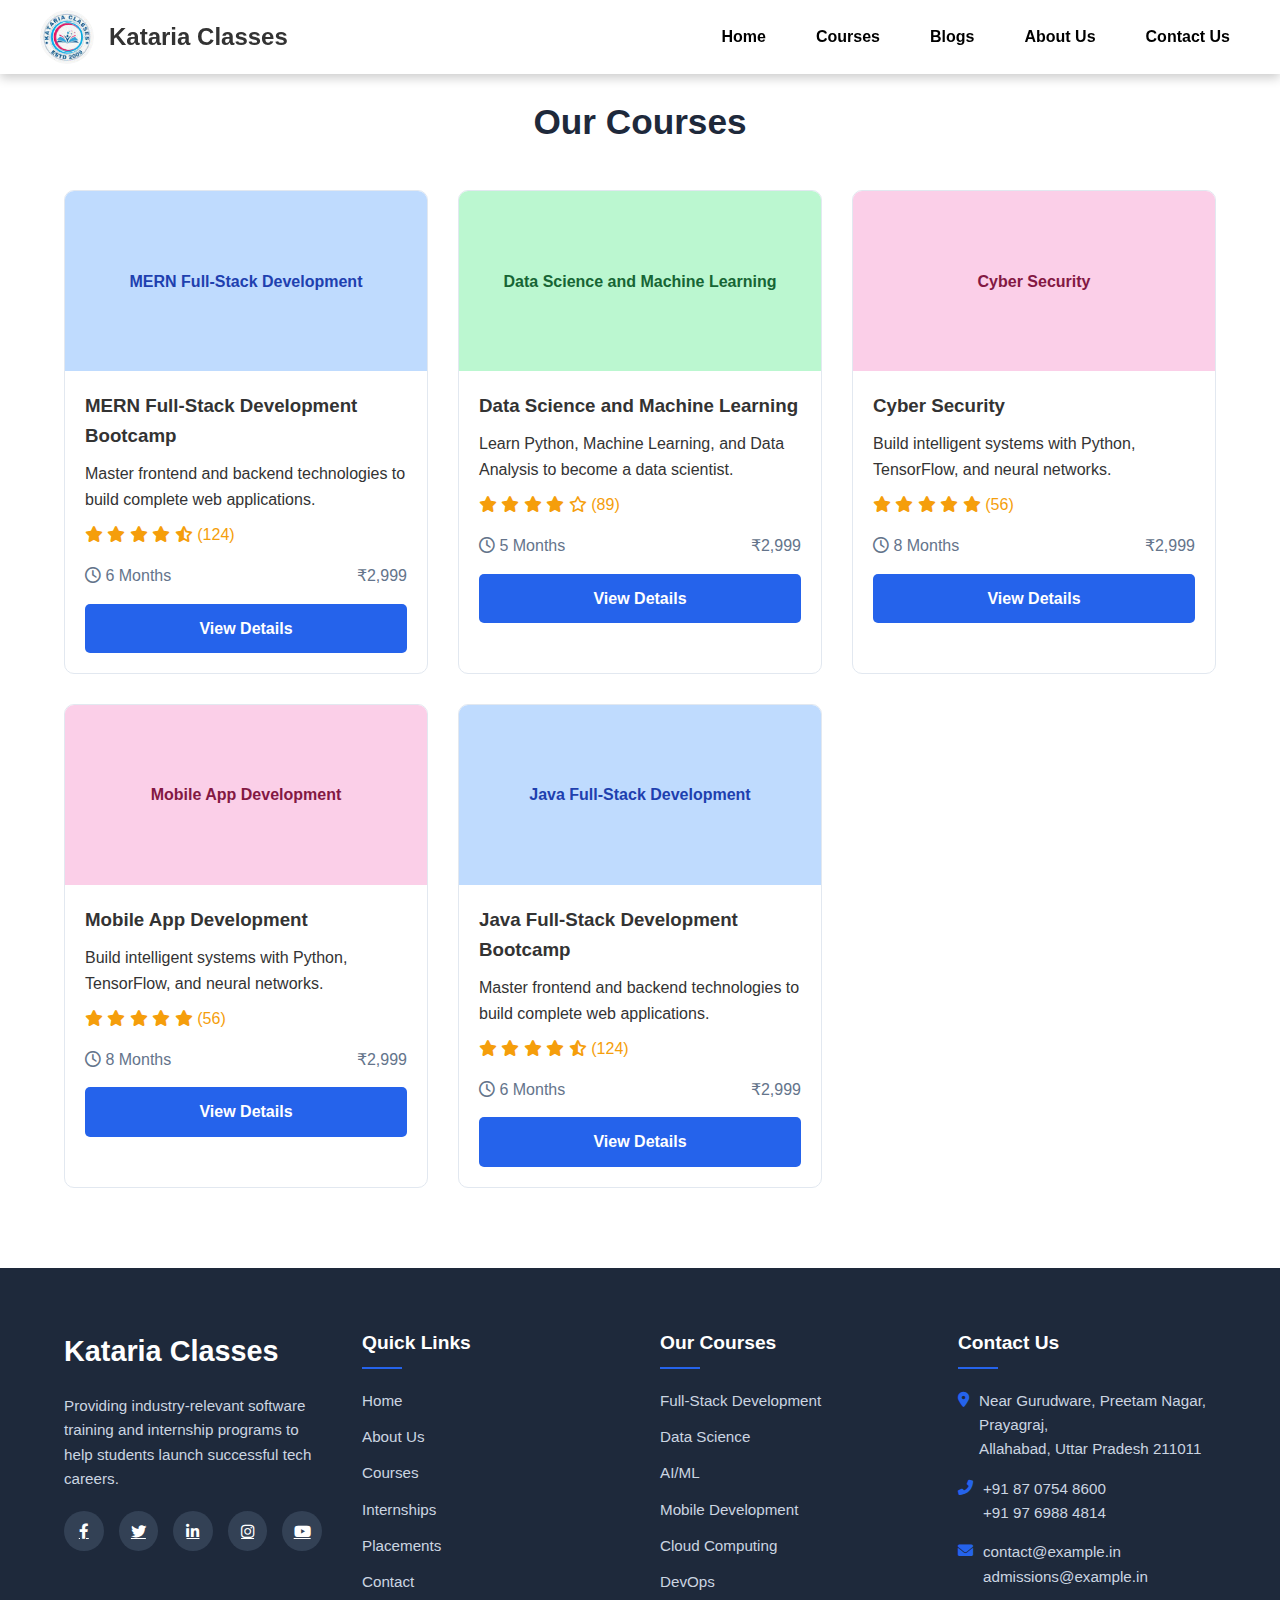
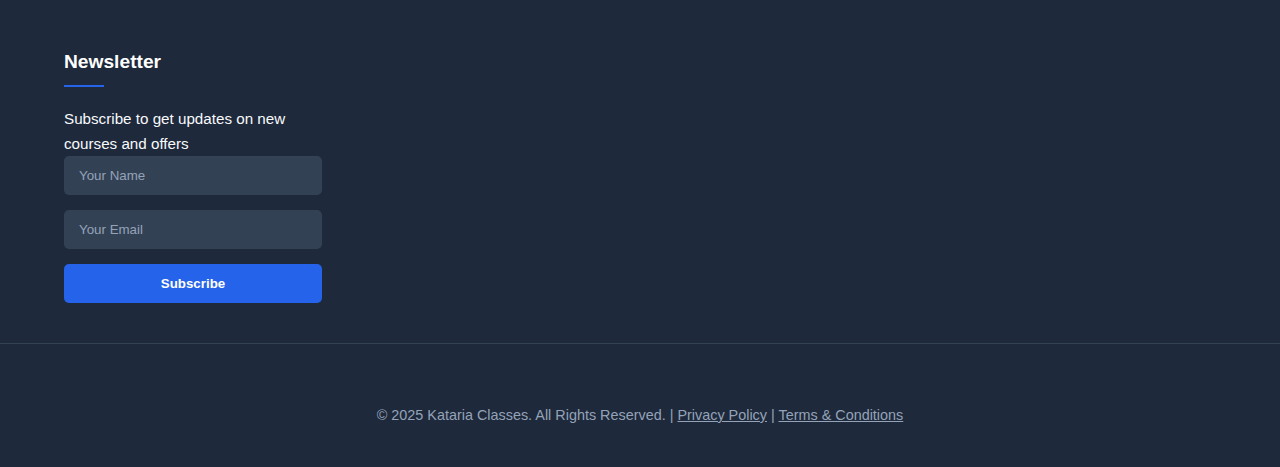
<file: courses.html>
<!DOCTYPE html>
<html lang="en">
<head>
    <meta charset="UTF-8">
    <meta name="viewport" content="width=device-width, initial-scale=1.0">
    <title>Our Courses - CodeMaster</title>
    <style>
        /* Global Styles (Same as homepage) */
        * {
            margin: 0;
            padding: 0;
            box-sizing: border-box;
            font-family: 'Segoe UI', Tahoma, Geneva, Verdana, sans-serif;
        }
        
        body {
            line-height: 1.6;
            color: #333;
        }
        .navbar {
    display: flex;
    justify-content: space-between;
    align-items: center;
    background-color: white;
    padding: 10px 40px;
    box-shadow: 0 4px 10px rgba(0, 0, 0, 0.2);
    position: sticky;
    top: 0; /* This is the crucial line that was missing */
    z-index: 1000;
    transition: all 0.3s ease;
}

        body.scrolled .navbar {
            top: 0;
            margin: 0;
            border-radius: 0;
            box-shadow: 0 2px 5px rgba(0, 0, 0, 0.1);
            padding: 10px 20px;
        }
        
        .logo {
            display: flex;
            align-items: center;
            gap: 15px;
        }
        
        .logo img {
            height: 54px;
            width: 54px;
            border-radius: 30px;
        }
        
        .logo h1 {
            margin: 0;
            font-size: 1.5rem;
            color: #333;
        }
        
        .nav-links {
            list-style: none;
            padding: 0;
            display: flex;
            gap: 30px;
            margin: 0;
            transition: all 0.3s ease;
        }
        
        .nav-links li {
            display: inline;
        }
        
        .nav-links a {
            text-decoration: none;
            color: black;
            font-weight: bold;
            font-size: 1em;
            transition: color 0.3s ease;
            padding: 5px 10px;
            border-radius: 20px;
        }
        
        .nav-links a:hover {
            text-shadow: 0 2px 5px rgba(0, 0, 0, 0.2);
        }
        
        /* Mobile Menu Button */
        .menu-btn {
            display: none;
            cursor: pointer;
            background: none;
            border: none;
            font-size: 1.5rem;
            color: #333;
        }
        .side-nav {
    position: fixed;
    left: -250px;
    top: 0;
    width: 250px;
    height: 100%;
    background-color: #1e293b;
    padding: 20px;
    transition: 0.3s;
    z-index: 1000;
}

.side-nav .close-btn {
    background: none;
    border: none;
    color: #fff;
    font-size: 24px;
    float: right;
    cursor: pointer;
}

.side-nav-links {
    list-style: none;
    margin-top: 40px;
    display: flex;
    flex-direction: column;
    gap: 20px;
}

.side-nav-links a {
    text-decoration: none;
    color: #fff;
    font-size: 18px;
}
        
        /* Mobile Styles */
        @media (max-width: 768px) {
            .navbar {
                padding: 10px 20px;
            }
            body.scrolled .navbar {
                padding: 10px 20px;
            }
            
            .menu-btn {
                display: block;
            }
            
            .nav-links {
                position: fixed;
                top: 0;
                right: -100%;
                width: 70%;
                max-width: 300px;
                height: 100vh;
                background: white;
                flex-direction: column;
                align-items: center;
                justify-content: center;
                gap: 30px;
                box-shadow: -5px 0 15px rgba(0, 0, 0, 0.1);
                transition: right 0.3s ease;
            }
            
            .nav-links.active {
                right: 0;
            }
            
            .nav-links li {
                width: 100%;
                text-align: center;
            }
            
            .nav-links a {
                display: block;
                padding: 15px;
                font-size: 1.2rem;
            }
            
           
        }
        .container {
            width: 90%;
            max-width: 1200px;
            margin: 0 auto;
            padding: 20px 0;
        }
        
        .btn {
            display: inline-block;
            padding: 12px 30px;
            background: #2563eb;
            color: white;
            text-decoration: none;
            border-radius: 5px;
            font-weight: 600;
            transition: all 0.3s ease;
        }
        
        .btn:hover {
            background: #1d4ed8;
            transform: translateY(-2px);
        }
        
        .section-title {
            text-align: center;
            margin-bottom: 40px;
            font-size: 2.2rem;
            color: #1e293b;
        }
        
        /* Filters Section */
        .filters {
            background: #f8fafc;
            padding: 30px 0;
            margin-bottom: 40px;
        }
        
        .filter-group {
            display: flex;
            flex-wrap: wrap;
            gap: 20px;
            justify-content: center;
        }
        
        .filter-box {
            min-width: 200px;
        }
        
        .filter-box h3 {
            margin-bottom: 10px;
            font-size: 1rem;
            color: #64748b;
        }
        
        select {
            width: 100%;
            padding: 10px;
            border: 1px solid #cbd5e1;
            border-radius: 5px;
            background: white;
        }
        
        /* Course Grid (Same as homepage) */
        .course-grid {
            display: grid;
            grid-template-columns: repeat(auto-fit, minmax(300px, 1fr));
            gap: 30px;
            margin-bottom: 60px;
        }
        
        .course-card {
            border: 1px solid #e2e8f0;
            border-radius: 10px;
            overflow: hidden;
            transition: all 0.3s ease;
        }
        
        .course-card:hover {
            transform: translateY(-5px);
            box-shadow: 0 10px 15px rgba(0, 0, 0, 0.1);
        }
        
        .course-img {
            height: 180px;
            background: #e2e8f0;
            display: flex;
            align-items: center;
            justify-content: center;
            color: #64748b;
            font-weight: bold;
        }
        
        .course-content {
            padding: 20px;
        }
        
        .course-content h3 {
            margin-bottom: 10px;
        }
        
        .rating {
            color: #f59e0b;
            margin: 10px 0;
        }
        
        .course-meta {
            display: flex;
            justify-content: space-between;
            margin-top: 15px;
            color: #64748b;
        }
        
        /* Course Detail Section */
        .course-detail {
            display: none; /* Hidden by default */
            padding: 40px 0;
        }
        
        .course-detail.active {
            display: block;
        }
        
        .detail-header {
            display: flex;
            gap: 40px;
            margin-bottom: 40px;
        }
        
        .detail-thumbnail {
            flex: 1;
            min-width: 300px;
            height: 300px;
            background: #e2e8f0;
            display: flex;
            align-items: center;
            justify-content: center;
            border-radius: 10px;
        }
        
        .detail-info {
            flex: 2;
        }
        
        .detail-info h1 {
            margin-bottom: 15px;
        }
        
        .detail-meta {
            display: flex;
            gap: 20px;
            margin: 20px 0;
        }
        
        .detail-meta div {
            background: #f1f5f9;
            padding: 8px 15px;
            border-radius: 20px;
            font-size: 0.9rem;
        }
        
        .syllabus {
            margin: 40px 0;
        }
        
        .syllabus h2 {
            margin-bottom: 20px;
            padding-bottom: 10px;
            border-bottom: 1px solid #e2e8f0;
        }
        
        .module {
            margin-bottom: 15px;
        }
        
        .module h3 {
            display: flex;
            justify-content: space-between;
            padding: 15px;
            background: #f8fafc;
            cursor: pointer;
        }
        
        .module-content {
            padding: 15px;
            display: none;
        }
        
        .module.active .module-content {
            display: block;
        }
        
        .trainer-profile {
            display: flex;
            gap: 20px;
            align-items: center;
            margin-top: 40px;
            padding-top: 40px;
            border-top: 1px solid #e2e8f0;
        }
        
        .trainer-avatar {
            width: 100px;
            height: 100px;
            border-radius: 50%;
            background: #e2e8f0;
            overflow: hidden;
        }
        
        .back-button {
            display: inline-block;
            margin-bottom: 20px;
            color: #2563eb;
            text-decoration: none;
            font-weight: 600;
        }
        
        @media (max-width: 768px) {
            .detail-header {
                flex-direction: column;
            }
            
            .detail-thumbnail {
                width: 100%;
            }
        }
        /* Footer Styles */
        footer {
            background: #1e293b;
            color: #f8fafc;
            padding: 60px 0 20px;
            font-size: 0.95rem;
        }
        
        .footer-container {
            width: 90%;
            max-width: 1200px;
            margin: 0 auto;
            display: grid;
            grid-template-columns: repeat(auto-fit, minmax(200px, 1fr));
            gap: 40px;
        }
        
        .footer-logo {
            margin-bottom: 20px;
            font-size: 1.8rem;
            font-weight: 700;
            color: white;
        }
        
        .footer-about p {
            margin-bottom: 20px;
            line-height: 1.6;
            color: #cbd5e1;
        }
        
        .footer-heading {
            color: white;
            font-size: 1.2rem;
            margin-bottom: 20px;
            position: relative;
            padding-bottom: 10px;
        }
        
        .footer-heading::after {
            content: '';
            position: absolute;
            left: 0;
            bottom: 0;
            width: 40px;
            height: 2px;
            background: #2563eb;
        }
        
        .footer-links {
            list-style: none;
        }
        
        .footer-links li {
            margin-bottom: 12px;
        }
        
        .footer-links a {
            color: #cbd5e1;
            text-decoration: none;
            transition: all 0.3s ease;
            display: block;
        }
        
        .footer-links a:hover {
            color: #2563eb;
            transform: translateX(5px);
        }
        
        .footer-contact li {
            display: flex;
            gap: 10px;
            margin-bottom: 15px;
            align-items: flex-start;
            color: #cbd5e1;
        }
        
        .footer-contact i {
            color: #2563eb;
            margin-top: 3px;
        }
        
        .newsletter-form {
            display: flex;
            flex-direction: column;
            gap: 15px;
        }
        
        .newsletter-form input {
            padding: 12px 15px;
            border: none;
            border-radius: 5px;
            background: #334155;
            color: white;
        }
        
        .newsletter-form input::placeholder {
            color: #94a3b8;
        }
        
        .newsletter-form button {
            padding: 12px;
            background: #2563eb;
            color: white;
            border: none;
            border-radius: 5px;
            font-weight: 600;
            cursor: pointer;
            transition: all 0.3s ease;
        }
        
        .newsletter-form button:hover {
            background: #1d4ed8;
        }
        
        .social-links {
            display: flex;
            gap: 15px;
            margin-top: 20px;
        }
        
        .social-links a {
            display: flex;
            align-items: center;
            justify-content: center;
            width: 40px;
            height: 40px;
            background: #334155;
            color: white;
            border-radius: 50%;
            transition: all 0.3s ease;
        }
        
        .social-links a:hover {
            background: #2563eb;
            transform: translateY(-3px);
        }
        
        .footer-bottom {
            text-align: center;
            padding-top: 40px;
            margin-top: 40px;
            border-top: 1px solid #334155;
            color: #94a3b8;
            font-size: 0.9rem;
        }
        
        @media (max-width: 768px) {
            .footer-container {
                grid-template-columns: 1fr;
                gap: 30px;
            }
        }
    </style>
    <link rel="stylesheet" href="https://cdnjs.cloudflare.com/ajax/libs/font-awesome/6.0.0-beta3/css/all.min.css">
</head>
<body>
    <nav class="navbar">
        <div class="logo">
            <img src="assets/image.png" alt="Katatia Classes Logo">
            <h1>Kataria Classes</h1>
        </div>
        
        <button class="menu-btn" id="menu-btn">&#9776;</button>
        
        <ul class="nav-links" id="navLinks">
            <li><a href="index.html">Home</a></li>
            <li><a href="courses.html">Courses</a></li>
            <li><a href="blogs.html">Blogs</a></li>
            <li><a href="#">About Us</a></li>
            <li><a href="contact.html">Contact Us</a></li>
        </ul>
        
    </nav>
     <!-- Side Navbar -->
     <div class="side-nav" id="side-nav">
        <button class="close-btn" id="close-btn">&times;</button>
        <ul class="side-nav-links">
            <li><a href="index.html">Home</a></li>
            <li><a href="courses.html">Courses</a></li>
            <li><a href="blogs.html">Blogs</a></li>
            <li><a href="#">About Us</a></li>
            <li><a href="contact.html">Contact Us</a></li>
        </ul>
    </div>
    <!-- Filters Section
    <section class="filters">
        <div class="container">
            <div class="filter-group">
                <div class="filter-box">
                    <h3>Skill Level</h3>
                    <select id="level-filter">
                        <option value="all">All Levels</option>
                        <option value="beginner">Beginner</option>
                        <option value="intermediate">Intermediate</option>
                        <option value="advanced">Advanced</option>
                    </select>
                </div>
                <div class="filter-box">
                    <h3>Duration</h3>
                    <select id="duration-filter">
                        <option value="all">Any Duration</option>
                        <option value="1-3">1-3 Months</option>
                        <option value="3-6">3-6 Months</option>
                        <option value="6+">6+ Months</option>
                    </select>
                </div>
                <div class="filter-box">
                    <h3>Price Range</h3>
                    <select id="price-filter">
                        <option value="all">Any Price</option>
                        <option value="0-10000">Under ₹10,000</option>
                        <option value="10000-20000">₹10,000-₹20,000</option>
                        <option value="20000+">Over ₹20,000</option>
                    </select>
                </div>
                <div class="filter-box">
                    <h3>Category</h3>
                    <select id="category-filter">
                        <option value="all">All Categories</option>
                        <option value="web">Web Development</option>
                        <option value="data">Data Science</option>
                        <option value="ai">AI/ML</option>
                        <option value="mobile">Mobile Development</option>
                    </select>
                </div>
            </div>
        </div>
    </section> -->
    
    <!-- Courses Grid Section -->
    <section class="courses">
        <div class="container">
            <h2 class="section-title">Our Courses</h2>
            <div class="course-grid">
                <!-- Course Card 1 -->
                <div class="course-card" data-level="beginner" data-duration="3-6" data-price="10000-20000" data-category="web">
                    <div class="course-img" style="background: #bfdbfe; color: #1e40af;">
                       MERN Full-Stack Development
                    </div>
                    <div class="course-content">
                        <h3>MERN Full-Stack Development Bootcamp</h3>
                        <p>Master frontend and backend technologies to build complete web applications.</p>
                        <div class="rating">
                            <i class="fas fa-star"></i>
                            <i class="fas fa-star"></i>
                            <i class="fas fa-star"></i>
                            <i class="fas fa-star"></i>
                            <i class="fas fa-star-half-alt"></i>
                            <span> (124)</span>
                        </div>
                        <div class="course-meta">
                            <span><i class="far fa-clock"></i> 6 Months</span>
                            <span>₹2,999</span>
                        </div>
                        <a href="fullStackDevelopment.html" class="btn" style="display: block; text-align: center; margin-top: 15px;">View Details</a>
                    </div>
                </div>
                
                <!-- Course Card 2 -->
                <div class="course-card" data-level="intermediate" data-duration="3-6" data-price="20000+" data-category="data">
                    <div class="course-img" style="background: #bbf7d0; color: #166534;">
                        Data Science and Machine Learning
                    </div>
                    <div class="course-content">
                        <h3>Data Science and Machine Learning</h3>
                        <p>Learn Python, Machine Learning, and Data Analysis to become a data scientist.</p>
                        <div class="rating">
                            <i class="fas fa-star"></i>
                            <i class="fas fa-star"></i>
                            <i class="fas fa-star"></i>
                            <i class="fas fa-star"></i>
                            <i class="far fa-star"></i>
                            <span> (89)</span>
                        </div>
                        <div class="course-meta">
                            <span><i class="far fa-clock"></i> 5 Months</span>
                            <span>₹2,999</span>
                        </div>
                        <a href="DataScienceAndMachineLearning.html" class="btn" style="display: block; text-align: center; margin-top: 15px;">View Details</a>
                    </div>
                </div>
                
                <!-- Course Card 3 -->
                <div class="course-card" data-level="advanced" data-duration="6+" data-price="20000+" data-category="ai">
                    <div class="course-img" style="background: #fbcfe8; color: #831843;">
                        Cyber Security
                    </div>
                    <div class="course-content">
                        <h3>Cyber Security</h3>
                        <p>Build intelligent systems with Python, TensorFlow, and neural networks.</p>
                        <div class="rating">
                            <i class="fas fa-star"></i>
                            <i class="fas fa-star"></i>
                            <i class="fas fa-star"></i>
                            <i class="fas fa-star"></i>
                            <i class="fas fa-star"></i>
                            <span> (56)</span>
                        </div>
                        <div class="course-meta">
                            <span><i class="far fa-clock"></i> 8 Months</span>
                            <span>₹2,999</span>
                        </div>
                        <a href="cyberSecurity.html" class="btn" style="display: block; text-align: center; margin-top: 15px;">View Details</a>
                    </div>
                </div>
                 <!-- Course Card 3 -->
                 <div class="course-card" data-level="advanced" data-duration="6+" data-price="20000+" data-category="ai">
                    <div class="course-img" style="background: #fbcfe8; color: #831843;">
                        Mobile App Development
                    </div>
                    <div class="course-content">
                        <h3>Mobile App Development</h3>
                        <p>Build intelligent systems with Python, TensorFlow, and neural networks.</p>
                        <div class="rating">
                            <i class="fas fa-star"></i>
                            <i class="fas fa-star"></i>
                            <i class="fas fa-star"></i>
                            <i class="fas fa-star"></i>
                            <i class="fas fa-star"></i>
                            <span> (56)</span>
                        </div>
                        <div class="course-meta">
                            <span><i class="far fa-clock"></i> 8 Months</span>
                            <span>₹2,999</span>
                        </div>
                        <a href="flutter.html" class="btn" style="display: block; text-align: center; margin-top: 15px;">View Details</a>
                    </div>
                </div>
                <div class="course-card" data-level="beginner" data-duration="3-6" data-price="10000-20000" data-category="web">
                    <div class="course-img" style="background: #bfdbfe; color: #1e40af;">
                      Java Full-Stack Development
                    </div>
                    <div class="course-content">
                        <h3>Java Full-Stack Development Bootcamp</h3>
                        <p>Master frontend and backend technologies to build complete web applications.</p>
                        <div class="rating">
                            <i class="fas fa-star"></i>
                            <i class="fas fa-star"></i>
                            <i class="fas fa-star"></i>
                            <i class="fas fa-star"></i>
                            <i class="fas fa-star-half-alt"></i>
                            <span> (124)</span>
                        </div>
                        <div class="course-meta">
                            <span><i class="far fa-clock"></i> 6 Months</span>
                            <span>₹2,999</span>
                        </div>
                        <a href="fullStackDevelopment.html" class="btn" style="display: block; text-align: center; margin-top: 15px;">View Details</a>
                    </div>
                </div>
                
            </div>
        </div>
    </section>
     <!-- Footer Section -->
     <footer>
        <div class="footer-container">
            <!-- About Column -->
            <div class="footer-about">
                <div class="footer-logo">Kataria Classes</div>
                <p>Providing industry-relevant software training and internship programs to help students launch successful tech careers.</p>
                <div class="social-links">
                    <a href="#"><i class="fab fa-facebook-f"></i></a>
                    <a href="#"><i class="fab fa-twitter"></i></a>
                    <a href="#"><i class="fab fa-linkedin-in"></i></a>
                    <a href="#"><i class="fab fa-instagram"></i></a>
                    <a href="#"><i class="fab fa-youtube"></i></a>
                </div>
            </div>
            
            <!-- Quick Links Column -->
            <div class="footer-links-col">
                <h3 class="footer-heading">Quick Links</h3>
                <ul class="footer-links">
                    <li><a href="#">Home</a></li>
                    <li><a href="#">About Us</a></li>
                    <li><a href="#">Courses</a></li>
                    <li><a href="#">Internships</a></li>
                    <li><a href="#">Placements</a></li>
                    <li><a href="#">Contact</a></li>
                </ul>
            </div>
            
            <!-- Courses Column -->
            <div class="footer-links-col">
                <h3 class="footer-heading">Our Courses</h3>
                <ul class="footer-links">
                    <li><a href="#">Full-Stack Development</a></li>
                    <li><a href="#">Data Science</a></li>
                    <li><a href="#">AI/ML</a></li>
                    <li><a href="#">Mobile Development</a></li>
                    <li><a href="#">Cloud Computing</a></li>
                    <li><a href="#">DevOps</a></li>
                </ul>
            </div>
            
            <!-- Contact Column -->
            <div class="footer-contact-col">
                <h3 class="footer-heading">Contact Us</h3>
                <ul class="footer-contact">
                    <li>
                        <i class="fas fa-map-marker-alt"></i>
                        <span>Near Gurudware, Preetam Nagar, Prayagraj,<br>Allahabad, Uttar Pradesh 211011</span>
                    </li>
                    <li>
                        <i class="fas fa-phone-alt"></i>
                        <span>+91 87 0754 8600<br>+91 97 6988 4814</span>
                    </li>
                    <li>
                        <i class="fas fa-envelope"></i>
                        <span>contact@example.in<br>admissions@example.in</span>
                    </li>
                </ul>
            </div>
            
            <!-- Newsletter Column -->
            <div class="footer-newsletter">
                <h3 class="footer-heading">Newsletter</h3>
                <p>Subscribe to get updates on new courses and offers</p>
                <form class="newsletter-form">
                    <input type="text" placeholder="Your Name">
                    <input type="email" placeholder="Your Email">
                    <button type="submit">Subscribe</button>
                </form>
            </div>
        </div>
        
        <!-- Footer Bottom -->
        <div class="footer-bottom">
            <div class="container">
                <p>&copy; 2025 Kataria Classes. All Rights Reserved. | <a href="#" style="color: #94a3b8;">Privacy Policy</a> | <a href="#" style="color: #94a3b8;">Terms & Conditions</a></p>
            </div>
        </div>
    </footer>

    <script>
        // Newsletter form submission
        document.querySelector('.newsletter-form').addEventListener('submit', function(e) {
            e.preventDefault();
            alert('Thank you for subscribing!');
            this.reset();
        });
    </script>
    
    <script>
        // Simple filter functionality (for demo)
        document.querySelectorAll('select').forEach(select => {
            select.addEventListener('change', filterCourses);
        });
        
        function filterCourses() {
            const level = document.getElementById('level-filter').value;
            const duration = document.getElementById('duration-filter').value;
            const price = document.getElementById('price-filter').value;
            const category = document.getElementById('category-filter').value;
            
            document.querySelectorAll('.course-card').forEach(card => {
                const cardLevel = card.getAttribute('data-level');
                const cardDuration = card.getAttribute('data-duration');
                const cardPrice = card.getAttribute('data-price');
                const cardCategory = card.getAttribute('data-category');
                
                const levelMatch = level === 'all' || cardLevel === level;
                const durationMatch = duration === 'all' || cardDuration === duration;
                const priceMatch = price === 'all' || cardPrice === price;
                const categoryMatch = category === 'all' || cardCategory === category;
                
                if (levelMatch && durationMatch && priceMatch && categoryMatch) {
                    card.style.display = 'block';
                } else {
                    card.style.display = 'none';
                }
            });
        }
        
        // Accordion for syllabus modules
        document.querySelectorAll('.module h3').forEach(header => {
            header.addEventListener('click', function() {
                this.parentElement.classList.toggle('active');
            });
        });
    </script>
      <script>
        const menuBtn = document.getElementById('menu-btn');
        const closeBtn = document.getElementById('close-btn');
        const sideNav = document.getElementById('side-nav');
        
        menuBtn.addEventListener('click', () => {
            sideNav.style.left = '0';
        });
        
        closeBtn.addEventListener('click', () => {
            sideNav.style.left = '-100%';
        });
        </script>
</body>
</html>
</file>
